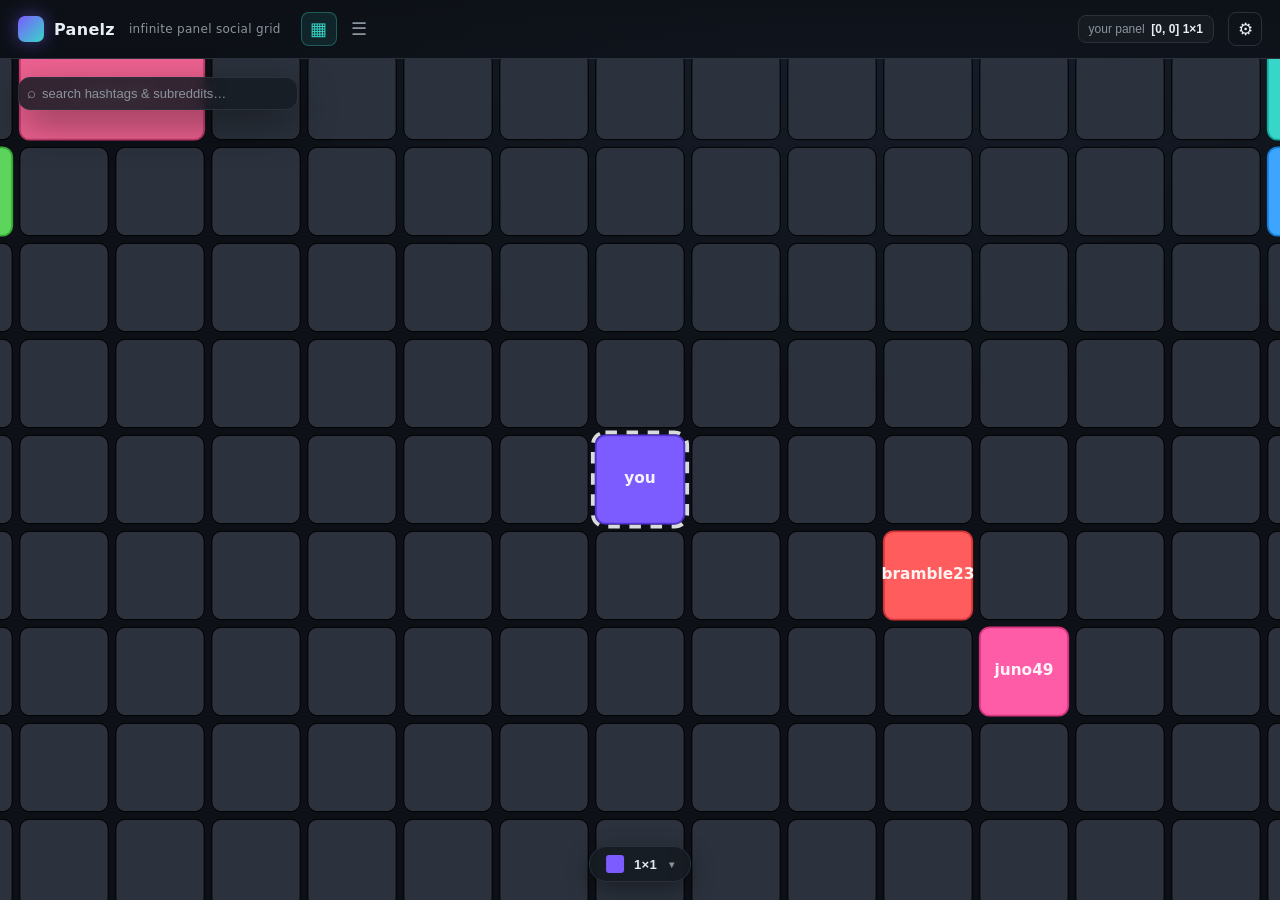
<file: panelz/index.html>
<!doctype html>
<html lang="en">
<head>
<meta charset="utf-8">
<meta name="viewport" content="width=device-width,initial-scale=1">
<title>Panelz</title>
<link rel="stylesheet" href="css/base.css">
<link rel="stylesheet" href="css/focus-search.css">
<link rel="stylesheet" href="css/posts-dock.css">
</head>
<body>
<main id="app">
  <div id="topbar">
    <div class="logo"><div class="mark"></div><span>Panelz</span><small>infinite panel social grid</small></div>
    <div class="tabs" id="viewTabs"><button class="tab active" data-view="map" title="Map view (M)">▦</button><button class="tab" data-view="posts" title="Posts view (P)">☰</button></div>
    <div class="spacer"></div>
    <button class="pos-readout" id="posReadoutBtn" title="Center on your panel">your panel&nbsp; <b id="posReadout">[0, 0]</b></button>
    <button class="btn ghost icon" id="settingsBtn" title="Settings" aria-label="Settings">⚙</button>
  </div>
  <div id="stage">
    <canvas id="grid"></canvas>
    <div id="toast"></div>
    <div id="usercard"></div>
    <div id="postsView" class="hidden">
      <div class="pv-empty" id="postsEmpty" style="display:none"><span class="pv-empty-icon">☰</span><p>No posts to show yet.</p><p class="pv-empty-hint">Search a hashtag above to populate the feed, or browse all panels.</p></div>
      <div class="pv-feed" id="postsFeed"></div>
      <div id="rlFilter" class="pv-filter" style="display:none"></div>
      <div id="rlNav"><button class="rl-navbtn" id="rlUp" title="Previous post (↑)">▲</button><span id="rlCount"></span><button class="rl-navbtn" id="rlDown" title="Next post (↓)">▼</button></div>
    </div>
    <div id="shapeDock">
      <button class="shape-current" id="shapeCurrent" title="Panel type (1, 2, 3)"><span class="shape-glyph single" id="shapeCurrentGlyph"></span><span class="shape-label" id="shapeCurrentLabel">1×1</span><span class="caret">▾</span></button>
      <div class="shape-pop" id="shapePop">
        <button class="shape-opt active" data-shape="single"><span class="shape-glyph single"></span><span class="shape-label">1×1 single</span></button>
        <button class="shape-opt" data-shape="h"><span class="shape-glyph h"></span><span class="shape-label">2×1 horizontal</span></button>
        <button class="shape-opt" data-shape="v"><span class="shape-glyph v"></span><span class="shape-label">1×2 vertical</span></button>
      </div>
    </div>
    <div id="searchBox" class="floating"><span class="sb-icon">⌕</span><input type="text" id="searchInput" placeholder="search hashtags &amp; subreddits…" autocomplete="off" spellcheck="false" /><button id="searchClear" title="Clear search" aria-label="Clear search">×</button></div>
    <div id="searchDropdown" class="floating" role="listbox" aria-label="Tag suggestions"></div>
    <div id="tagMode" class="floating"><span id="tagModeLabel">#—</span><span id="tagModeCount"></span><button class="btn" id="tagModeNext" title="Next closest panel with this tag">Next ▸</button><button class="btn ghost icon" id="tagModeClose" title="Exit tag view (Esc)" style="width:30px;height:30px;font-size:15px">✕</button></div>
    <div id="focusOverlay">
      <button id="focusPrev" class="focus-edge top" title="Previous with this tag (up)">▲</button>
      <button id="focusNext" class="focus-edge bottom" title="Next with this tag (down)">▼</button>
      <button id="focusClose" title="Back to grid (Esc)">✕</button>
      <div id="focusCard">
        <div id="focusPanel"><div id="focusPanelName"></div></div>
        <aside id="focusSidebar">
          <div id="focusHeading"><span id="focusName"></span><span id="focusMeta"></span></div>
          <div id="focusHashtag"><div id="focusTags" class="fc-tags"></div><span id="focusTagCount">1 / 1</span></div>
          <button id="focusTakeMe" class="btn">◎ Take me to this panel</button>
          <div id="focusComments"></div>
          <form id="focusCommentForm"><input type="text" id="focusCommentInput" placeholder="Add a comment…" maxlength="280" autocomplete="off" /><button type="submit">Send</button></form>
        </aside>
      </div>
    </div>
    <div id="controls" class="floating">
      <div class="ctl-title" style="display:flex;align-items:center;justify-content:space-between"><span>Settings</span><button class="btn ghost icon" id="closeSettings" title="Hide settings" style="width:26px;height:26px;font-size:14px">×</button></div>
      <div class="ctl-title" style="margin-top:2px">Your panel</div>
      <div class="row"><label class="fld"><span>Display name</span><input type="text" id="nameInput" value="you" maxlength="18" /></label></div>
      <div class="row"><label class="fld"><span>Panel colour</span><div class="swatches" id="swatches"></div></label></div>
      <div class="row"><label class="fld"><span>Custom</span><input type="color" id="colorInput" class="color-input" value="#7c5cff" /></label></div>
      <div class="ctl-title" style="margin-top:6px">Explore</div>
      <div class="row zoom-bar"><button class="btn icon" id="zoomOut" title="Zoom out">−</button><div class="zoom-val" id="zoomVal">100%</div><button class="btn icon" id="zoomIn" title="Zoom in">+</button></div>
      <div class="row"><button class="btn primary full" id="recenter">◎ Recenter on me</button></div>
      <div id="hints">
        <div class="ctl-title" style="margin-top:6px">Tips</div>
        <div><b>Your panel</b> — click an empty square to move there; click your own panel to recenter on it</div>
        <div style="margin-top:6px"><b>Explore</b></div>
        <div>drag to pan · <kbd>+</kbd>/<kbd>−</kbd> or scroll to zoom</div>
        <div style="margin-top:6px"><kbd>←</kbd><kbd>↑</kbd><kbd>↓</kbd><kbd>→</kbd> move your panel; a free square just past a panel, you hop over it; if panels are touching, you swap into the gap between them and they shift back one</div><div style="margin-top:6px"><kbd>Home</kbd> snaps back to you</div>
        <div style="margin-top:6px"><b>Views</b> — ▦ map, ☰ posts, one at a time (scroll, swipe or ↑ ↓; double-click to like; filter by a hashtag) · <kbd>M</kbd> map · <kbd>P</kbd> posts</div>
        <div style="margin-top:6px"><b>Panel type</b> — dock at the bottom · <kbd>1</kbd> 1×1 · <kbd>2</kbd> 2×1 · <kbd>3</kbd> 1×2</div>
        <div style="margin-top:6px"><kbd>S</kbd> toggles settings · <kbd>Esc</kbd> leaves focus or tag mode</div>
      </div>
    </div>
  </div>
</main>
<!-- Classic scripts, loaded in this order. They share one global scope: no modules, no build step. -->
<script src="js/01-data.js"></script>
<script src="js/02-grid.js"></script>
<script src="js/03-camera-move.js"></script>
<script src="js/04-tags-focus-search.js"></script>
<script src="js/05-views-dock.js"></script>
<script src="js/06-posts-pager.js"></script>
<script src="js/07-start.js"></script>
</body>
</html>
</file>
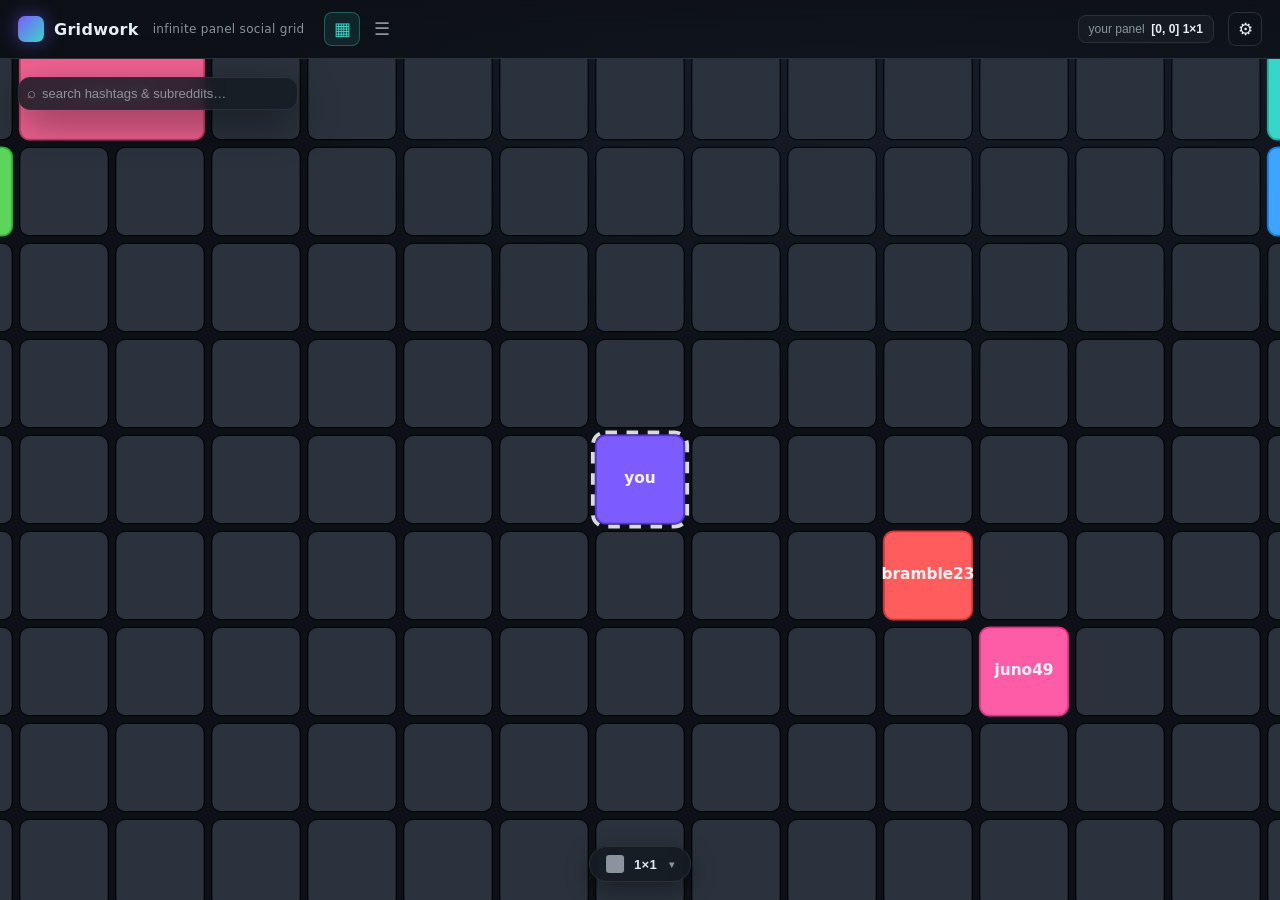
<file: gridwork.html>
<!DOCTYPE html>
<html lang="en">
<head>
<meta charset="UTF-8" />
<meta name="viewport" content="width=device-width, initial-scale=1.0" />
<title>Gridwork — infinite panel social grid</title>
<style>
  :root {
    --bg: #0d1117;
    --panel: #161b22;
    --panel-2: #1c232e;
    --border: #2a313c;
    --text: #e6edf3;
    --muted: #8b949e;
    --accent: #7c5cff;
    --accent-2: #38d6c8;
    --danger: #ff5d5d;
    --radius: 12px;
  }
  * { box-sizing: border-box; }
  html, body { margin: 0; height: 100%; overflow: hidden; }
  body {
    font-family: ui-sans-serif, -apple-system, "SF Pro Text", "Segoe UI", system-ui, sans-serif;
    background: radial-gradient(1200px 800px at 70% -10%, #1a2030 0%, var(--bg) 60%);
    color: var(--text);
    user-select: none;
  }
  #app { position: fixed; inset: 0; display: flex; flex-direction: column; }

  /* ---- top bar ---- */
  #topbar {
    display: flex; align-items: center; gap: 14px;
    padding: 12px 18px;
    background: linear-gradient(180deg, rgba(13,17,23,.92), rgba(13,17,23,.6));
    backdrop-filter: blur(10px);
    border-bottom: 1px solid var(--border);
    z-index: 120;
    position: relative;
  }
  .logo {
    display: flex; align-items: center; gap: 10px; font-weight: 700; letter-spacing: .3px;
  }
  .logo .mark {
    width: 26px; height: 26px; border-radius: 7px;
    background: linear-gradient(135deg, var(--accent), var(--accent-2));
    box-shadow: 0 0 18px rgba(124,92,255,.5);
  }
  .logo span { font-size: 16px; }
  .logo small { color: var(--muted); font-weight: 500; font-size: 12px; margin-left: 4px; }
  .spacer { flex: 1; }
  .pos-readout {
    font-variant-numeric: tabular-nums;
    font-size: 12px; color: var(--muted);
    background: var(--panel); border: 1px solid var(--border);
    padding: 6px 10px; border-radius: 8px;
    cursor: pointer; transition: background .14s, border-color .14s, color .14s;
  }
  .pos-readout:hover { background: var(--panel-2); border-color: var(--accent); color: var(--text); }
  .pos-readout b { color: var(--text); }

  /* ---- top tabs (map / posts) ---- */
  .tabs { display: inline-flex; gap: 4px; margin-left: 6px; }
  .tab {
    width: 36px; height: 34px; padding: 0;
    display: inline-flex; align-items: center; justify-content: center;
    background: transparent; border: 1px solid transparent; color: var(--muted);
    border-radius: 8px; font-size: 18px; line-height: 1; cursor: pointer;
    transition: background .14s, color .14s, border-color .14s;
  }
  .tab:hover { color: var(--text); background: var(--panel-2); }
  .tab.active {
    color: var(--accent-2); background: rgba(56,214,200,.1);
    border-color: rgba(56,214,200,.32);
  }

  /* ---- posts view (collapsed feed) ---- */
  #postsView {
    position: absolute; inset: 0; z-index: 12;
    overflow-y: auto; padding: 20px 16px 60px;
    background: rgba(8,11,16,.55);
    backdrop-filter: blur(2px);
    display: flex; flex-direction: column; align-items: center;
    gap: 16px;
  }
  #postsView.hidden { display: none; }
  #postsView::-webkit-scrollbar { width: 10px; }
  #postsView::-webkit-scrollbar-thumb { background: var(--panel-2); border-radius: 8px; }
  .pv-filter {
    width: min(420px, 92vw);
    display: flex; align-items: center; justify-content: space-between; gap: 10px;
    padding: 9px 14px; font-size: 13px; color: var(--text);
    background: rgba(22,27,34,.9); border: 1px solid var(--border);
    border-radius: 999px;
  }
  .pv-filter b { color: var(--accent-2); }
  .pv-clear {
    width: 24px; height: 24px; border-radius: 50%; padding: 0;
    background: transparent; border: 1px solid var(--border); color: var(--muted);
    font-size: 14px; line-height: 1; cursor: pointer;
  }
  .pv-clear:hover { color: var(--text); border-color: var(--accent); }
  .pv-empty {
    margin: auto; text-align: center; color: var(--muted); max-width: 320px;
  }
  .pv-empty-icon { font-size: 38px; display: block; margin-bottom: 10px; opacity: .6; }
  .pv-empty p { margin: 4px 0; }
  .pv-empty-hint { font-size: 12px; opacity: .8; }
  .pv-feed { display: flex; flex-direction: column; align-items: center; gap: 16px; width: 100%; }

  .pv-card {
    width: min(420px, 92vw);
    background: rgba(22,27,34,.92);
    border: 1px solid var(--border);
    border-radius: 14px;
    overflow: hidden; box-shadow: 0 14px 40px rgba(0,0,0,.45);
    backdrop-filter: blur(8px);
    animation: rise .18s cubic-bezier(.2,.8,.2,1);
  }
  .pv-head {
    display: flex; align-items: center; gap: 10px;
    padding: 10px 14px;
  }
  .pv-av {
    width: 32px; height: 32px; border-radius: 50%;
    border: 2px solid rgba(255,255,255,.15); flex: none;
  }
  .pv-who { font-weight: 700; font-size: 13px; }
  .pv-meta { font-size: 11px; color: var(--muted); margin-top: 1px; }
  .pv-media {
    height: min(56vh, 460px); position: relative;
    display: flex; align-items: center; justify-content: center;
    font-weight: 700; font-size: 22px; color: rgba(255,255,255,.16);
    overflow: hidden;
  }
  .pv-media .pv-media-name { text-shadow: 0 1px 4px rgba(0,0,0,.4); }
  .pv-actions {
    display: flex; align-items: center; gap: 14px;
    padding: 8px 14px; font-size: 18px; color: var(--muted);
  }
  .pv-act { cursor: pointer; transition: color .14s, transform .05s; background: none; border: none; color: inherit; padding: 2px; }
  .pv-act:hover { color: var(--text); }
  .pv-act.on { color: var(--accent-2); }
  .pv-body { padding: 0 14px 14px; font-size: 13px; }
  .pv-tags { display: flex; flex-wrap: wrap; gap: 6px; margin-top: 10px; }
  .pv-tags .pv-tag {
    font-size: 11px; font-weight: 600; color: var(--accent-2);
    background: rgba(56,214,200,.1); border: 1px solid rgba(56,214,200,.25);
    border-radius: 999px; padding: 3px 9px; cursor: pointer;
    transition: background .14s;
  }
  .pv-tags .pv-tag:hover { background: rgba(56,214,200,.2); }
  .pv-tags .pv-tag.followed {
    background: var(--accent-2); color: #0b0e13; border-color: var(--accent-2);
  }

  /* ---- canvas ---- */
  #stage { flex: 1; position: relative; cursor: grab; }
  #stage.panning { cursor: grabbing; }
  #grid { display: block; width: 100%; height: 100%; }

  /* ---- floating panels ---- */
  .floating {
    position: absolute;
    background: rgba(22,27,34,.86);
    border: 1px solid var(--border);
    border-radius: var(--radius);
    box-shadow: 0 14px 40px rgba(0,0,0,.45);
    backdrop-filter: blur(8px);
    z-index: 15;
  }
  #controls {
    right: 18px; bottom: 18px;
    padding: 14px; width: 250px;
  }
  .ctl-title {
    font-size: 11px; text-transform: uppercase; letter-spacing: 1.4px;
    color: var(--muted); margin-bottom: 10px; font-weight: 700;
  }
  .row { display: flex; gap: 8px; margin-bottom: 10px; }
  .row:last-child { margin-bottom: 0; }
  label.fld { flex: 1; display: flex; flex-direction: column; gap: 5px; }
  label.fld > span { font-size: 11px; color: var(--muted); }
  input[type=text] {
    background: var(--panel-2); border: 1px solid var(--border); color: var(--text);
    border-radius: 8px; padding: 8px 10px; font-size: 13px; outline: none;
  }
  input[type=text]:focus { border-color: var(--accent); }

  .swatches { display: flex; gap: 6px; flex-wrap: wrap; }
  .swatch {
    width: 22px; height: 22px; border-radius: 6px; cursor: pointer;
    border: 2px solid transparent; transition: transform .12s;
  }
  .swatch:hover { transform: scale(1.12); }
  .swatch.active { border-color: #fff; box-shadow: 0 0 0 2px rgba(255,255,255,.25); }
  .color-input {
    width: 22px; height: 22px; padding: 0; border: 1px solid var(--border);
    border-radius: 6px; background: none; cursor: pointer;
  }

  .btn {
    background: var(--panel-2); border: 1px solid var(--border); color: var(--text);
    border-radius: 8px; padding: 8px 10px; font-size: 13px; cursor: pointer;
    display: inline-flex; align-items: center; justify-content: center; gap: 6px;
    transition: background .14s, border-color .14s, transform .05s;
  }
  .btn:hover { background: #232b37; }
  .btn:active { transform: translateY(1px); }
  .btn.primary {
    background: linear-gradient(135deg, var(--accent), #6a4cf0);
    border-color: transparent; font-weight: 600;
  }
  .btn.primary:hover { filter: brightness(1.08); }
  .btn.icon { width: 38px; padding: 8px 0; font-size: 16px; }
  .btn.full { width: 100%; }
  .btn.ghost { background: transparent; }
  .btn.active-toggle { border-color: var(--accent); color: var(--accent); }

  /* collapsible panels */
  .floating.hidden { display: none; }
  #settingsBtn {
    width: 34px; height: 34px; padding: 0; border-radius: 8px;
    font-size: 17px; line-height: 1;
  }

  .zoom-bar { display: flex; align-items: center; gap: 6px; }
  .zoom-bar .zoom-val {
    flex: 1; text-align: center; font-variant-numeric: tabular-nums;
    font-size: 12px; color: var(--muted);
  }

  /* ---- panel-type dock (bottom of screen) ---- */
  .shape-glyph {
    background: var(--muted); border-radius: 3px; display: block;
  }
  .shape-glyph.single { width: 18px; height: 18px; }
  .shape-glyph.h { width: 34px; height: 18px; }
  .shape-glyph.v { width: 18px; height: 34px; }
  .shape-label { letter-spacing: .3px; }

  #shapeDock {
    position: absolute; left: 50%; bottom: 18px;
    transform: translateX(-50%);
    z-index: 16; display: flex; flex-direction: column; align-items: center; gap: 8px;
  }
  .shape-current {
    display: inline-flex; align-items: center; gap: 10px;
    background: rgba(22,27,34,.9); border: 1px solid var(--border);
    color: var(--text); border-radius: 999px; padding: 8px 16px;
    cursor: pointer; font-size: 13px; font-weight: 600;
    backdrop-filter: blur(8px); box-shadow: 0 8px 24px rgba(0,0,0,.4);
    transition: border-color .14s, background .14s;
  }
  .shape-current:hover { background: #1c232e; border-color: var(--accent); }
  .shape-current .caret { font-size: 10px; color: var(--muted); margin-left: 2px; }
  .shape-current.active .shape-glyph { background: var(--accent); }

  .shape-pop {
    display: none; flex-direction: column; gap: 6px;
    background: rgba(22,27,34,.95); border: 1px solid var(--border);
    border-radius: 12px; padding: 8px;
    box-shadow: 0 14px 40px rgba(0,0,0,.5); backdrop-filter: blur(8px);
  }
  .shape-pop.open { display: flex; }
  .shape-opt {
    display: flex; align-items: center; gap: 12px;
    background: transparent; border: 1px solid transparent; color: var(--muted);
    border-radius: 8px; padding: 8px 14px; cursor: pointer; font-size: 13px;
    min-width: 180px; transition: background .14s, color .14s, border-color .14s;
  }
  .shape-opt:hover { background: #232b37; color: var(--text); }
  .shape-opt.active { color: var(--text); border-color: var(--accent); }
  .shape-opt.active .shape-glyph { background: var(--accent); }
  .shape-opt .shape-glyph { flex: 0 0 auto; }

  /* ---- focus overlay (fullscreen a panel) ---- */
  #focusOverlay {
    position: absolute; inset: 0; z-index: 100;
    display: none; align-items: center; justify-content: center;
    background: rgba(8,11,16,.82);
    backdrop-filter: blur(14px);
    animation: fadeIn .18s ease-out;
  }
  #focusOverlay.open { display: flex; }
  @keyframes fadeIn { from { opacity: 0; } to { opacity: 1; } }
  #focusClose {
    position: absolute; top: 18px; right: 18px;
    width: 44px; height: 44px; border-radius: 50%;
    background: rgba(255,255,255,.08); border: 1px solid var(--border);
    color: var(--text); font-size: 20px; cursor: pointer;
    display: flex; align-items: center; justify-content: center;
    transition: background .14s, transform .1s;
  }
  #focusClose:hover { background: rgba(255,255,255,.16); }
  #focusClose:active { transform: scale(.94); }
  #focusCard {
    width: min(1100px, 94vw); height: min(720px, 90vh);
    background: var(--panel); border: 1px solid var(--border);
    border-radius: 18px; overflow: hidden;
    box-shadow: 0 30px 80px rgba(0,0,0,.6);
    display: grid; grid-template-columns: 1fr 340px;
    animation: rise .22s cubic-bezier(.2,.8,.2,1);
  }
  @keyframes rise { from { transform: translateY(16px); opacity: 0; } to { transform: none; opacity: 1; } }

  /* left: the panel itself (solid colour, fills the pane) */
  #focusPanel {
    position: relative;
    display: flex; align-items: center; justify-content: center;
    border-radius: 14px 0 0 14px;
    margin: 10px 0 10px 10px;
    box-shadow: inset 0 0 0 2px rgba(255,255,255,.12);
  }
  #focusPanelName {
    color: rgba(255,255,255,.92);
    font-size: clamp(28px, 5vw, 64px); font-weight: 800; letter-spacing: .5px;
    text-shadow: 0 2px 18px rgba(0,0,0,.35);
    text-align: center;
  }
  /* auto-contrast the name against light panel colours */
  #focusPanel.light #focusPanelName { color: rgba(0,0,0,.82); text-shadow: 0 1px 6px rgba(255,255,255,.25); }

  /* right: comment sidebar */
  #focusSidebar {
    display: flex; flex-direction: column;
    padding: 16px; gap: 12px;
    background: var(--panel-2); border-left: 1px solid var(--border);
    min-width: 0;
  }
  #focusHeading { display: flex; flex-direction: column; gap: 2px; }
  #focusName { font-size: 18px; font-weight: 700; }
  #focusMeta { color: var(--muted); font-size: 12px; font-variant-numeric: tabular-nums; }
  #focusComments {
    flex: 1; overflow-y: auto; display: flex; flex-direction: column; gap: 10px;
    padding-right: 4px; font-size: 13px;
  }
  .fc-comment {
    background: var(--panel); border: 1px solid var(--border);
    border-radius: 10px; padding: 8px 10px;
  }
  .fc-comment .fc-who { font-weight: 600; font-size: 12px; margin-bottom: 2px; }
  .fc-comment .fc-text { color: var(--text); line-height: 1.4; word-break: break-word; }
  .fc-empty { color: var(--muted); font-style: italic; text-align: center; padding: 24px 8px; }
  #focusCommentForm {
    display: flex; gap: 8px;
  }
  #focusCommentForm input {
    flex: 1; background: var(--panel); border: 1px solid var(--border);
    border-radius: 8px; padding: 9px 11px; color: var(--text); font-size: 13px; outline: none;
  }
  #focusCommentForm input:focus { border-color: var(--accent); }
  #focusCommentForm button {
    background: var(--accent); color: #fff; border: none;
    border-radius: 8px; padding: 0 14px; font-size: 13px; font-weight: 600; cursor: pointer;
  }
  #focusCommentForm button:hover { filter: brightness(1.08); }

  /* hashtag + count + take-me */
  #focusHashtag {
    display: flex; align-items: center; justify-content: space-between; gap: 8px;
  }
  #focusTags {
    display: flex; flex-wrap: wrap; gap: 6px;
  }
  #focusTagCount {
    font-size: 12px; color: var(--muted); font-variant-numeric: tabular-nums; white-space: nowrap;
  }
  .fc-tag {
    font-weight: 600; font-size: 12px; color: var(--accent-2);
    background: rgba(56,214,200,.12); border: 1px solid rgba(56,214,200,.3);
    border-radius: 999px; padding: 4px 4px 4px 9px; cursor: pointer;
    transition: background .14s, border-color .14s, color .14s;
    display: inline-flex; align-items: center; gap: 6px;
  }
  .fc-tag:hover { background: rgba(56,214,200,.22); }
  .fc-tag .fc-name { white-space: nowrap; }
  .fc-tag .fc-follow {
    font-size: 10px; font-weight: 700; line-height: 1;
    color: var(--muted); background: rgba(255,255,255,.06);
    border: 1px solid var(--border); border-radius: 999px; padding: 3px 7px;
    transition: background .14s, color .14s, border-color .14s;
  }
  .fc-tag .fc-follow:hover { background: var(--accent); color: #fff; border-color: var(--accent); }
  .fc-tag.followed .fc-follow {
    background: var(--accent); color: #fff; border-color: var(--accent);
  }

  /* edge scroll buttons — pinned to top & bottom of the overlay */
  .focus-edge {
    position: absolute; left: 50%; transform: translateX(-50%);
    z-index: 110; width: 54px; height: 38px; border-radius: 12px;
    background: rgba(255,255,255,.08); border: 1px solid var(--border);
    color: var(--text); font-size: 18px; cursor: pointer;
    display: flex; align-items: center; justify-content: center;
    transition: background .14s, transform .1s, filter .14s;
    backdrop-filter: blur(8px);
  }
  .focus-edge.top { top: 16px; }
  .focus-edge.bottom { bottom: 16px; }
  .focus-edge:hover { background: rgba(255,255,255,.18); filter: brightness(1.1); }
  .focus-edge:active { transform: translateX(-50%) scale(.94); }
  .focus-edge.solo { opacity: .5; cursor: default; }
  .focus-edge.solo:hover { background: rgba(255,255,255,.08); filter: none; }
  #focusTakeMe {
    width: 100%; justify-content: center;
    background: linear-gradient(135deg, var(--accent), #6a4cf0); color: #fff;
    border-color: transparent; font-weight: 600;
  }
  #focusTakeMe:hover { filter: brightness(1.08); }

  /* ---- tips (nested inside settings) ---- */
  #hints {
    margin-top: 6px;
    padding-top: 10px;
    border-top: 1px solid var(--border);
    font-size: 12px; color: var(--muted); line-height: 1.6;
  }
  #hints kbd {
    background: var(--panel-2); border: 1px solid var(--border);
    border-bottom-width: 2px; border-radius: 5px;
    padding: 1px 6px; font-size: 11px; color: var(--text);
    font-family: ui-monospace, monospace;
  }
  #hints b { color: var(--text); }

  /* ---- toast ---- */
  #toast {
    position: absolute; left: 50%; top: 74px; transform: translateX(-50%) translateY(-8px);
    background: var(--panel); border: 1px solid var(--border);
    padding: 8px 14px; border-radius: 999px; font-size: 13px;
    opacity: 0; pointer-events: none; transition: opacity .25s, transform .25s;
    z-index: 30; box-shadow: 0 8px 24px rgba(0,0,0,.4);
  }
  #toast.show { opacity: 1; transform: translateX(-50%) translateY(0); }

  /* ---- user card popup ---- */
  #usercard {
    position: absolute; display: none; z-index: 25;
    background: var(--panel); border: 1px solid var(--border);
    border-radius: 10px; padding: 10px 12px; min-width: 160px;
    box-shadow: 0 10px 30px rgba(0,0,0,.5); font-size: 13px;
    pointer-events: none;
  }
  #usercard .uc-name { font-weight: 700; display: flex; align-items: center; gap: 8px; }
  #usercard .uc-dot { width: 12px; height: 12px; border-radius: 4px; }
  #usercard .uc-meta { color: var(--muted); font-size: 11px; margin-top: 4px;
    font-variant-numeric: tabular-nums; }
  #usercard .uc-you { color: var(--accent-2); font-size: 11px; margin-top: 4px; font-weight: 600; }

  /* ---- top-left search ---- */
  #searchBox {
    left: 18px; top: 18px; z-index: 18;
    display: flex; align-items: center; gap: 6px;
    padding: 6px 8px; width: 280px;
  }
  #searchBox .sb-icon { color: var(--muted); font-size: 15px; line-height: 1; }
  #searchInput {
    flex: 1; min-width: 0; background: transparent; border: none; outline: none;
    color: var(--text); font-size: 13px; padding: 2px 0;
  }
  #searchInput::placeholder { color: var(--muted); }
  #searchClear {
    width: 22px; height: 22px; border-radius: 50%; padding: 0;
    background: transparent; border: 1px solid var(--border); color: var(--muted);
    font-size: 14px; line-height: 1; cursor: pointer; display: none; align-items: center; justify-content: center;
  }
  #searchClear:hover { color: var(--text); border-color: var(--accent); }
  #searchBox.has-query #searchClear { display: inline-flex; }

  /* autocomplete dropdown — sits flush below #searchBox */
  #searchDropdown {
    left: 18px; top: 54px; z-index: 19;
    display: none; flex-direction: column; gap: 2px;
    padding: 6px; width: 280px; max-height: 360px; overflow-y: auto;
  }
  #searchDropdown.open { display: flex; }
  #searchDropdown .sd-empty {
    padding: 10px 8px; color: var(--muted); font-size: 12px; text-align: center;
  }
  .sd-row {
    display: flex; align-items: center; justify-content: space-between; gap: 10px;
    padding: 7px 10px; border-radius: 8px; cursor: pointer;
    font-size: 13px; color: var(--text); background: transparent;
    border: 1px solid transparent; transition: background .12s, border-color .12s;
  }
  .sd-row:hover { background: var(--panel-2); }
  .sd-row.kbd { background: var(--panel-2); border-color: var(--accent); }
  .sd-row .sd-tag { font-weight: 600; color: var(--accent-2); white-space: nowrap; overflow: hidden; text-overflow: ellipsis; }
  .sd-row .sd-count {
    font-size: 11px; color: var(--muted); font-variant-numeric: tabular-nums; white-space: nowrap;
    background: var(--panel); border: 1px solid var(--border); border-radius: 999px; padding: 2px 8px;
  }

  /* ---- tag mode (zoomed-out highlight of all tagged panels) ---- */
  #tagMode {
    left: 50%; bottom: 72px; transform: translateX(-50%);
    z-index: 16; display: none; align-items: center; gap: 10px;
    padding: 8px 10px 8px 14px; background: rgba(22,27,34,.92);
    border: 1px solid var(--border); border-radius: 999px;
    box-shadow: 0 10px 30px rgba(0,0,0,.5); backdrop-filter: blur(8px);
    animation: rise .18s cubic-bezier(.2,.8,.2,1);
  }
  #tagMode.open { display: inline-flex; }
  #tagModeLabel { font-size: 14px; font-weight: 800; color: var(--accent-2); }
  #tagModeCount { font-size: 12px; color: var(--muted); font-variant-numeric: tabular-nums; }
  #tagModeNext {
    background: linear-gradient(135deg, var(--accent), #6a4cf0); color: #fff;
    border-color: transparent; font-weight: 600; font-size: 13px;
  }
  #tagModeNext:hover { filter: brightness(1.1); }
  #tagModeNext:disabled { opacity: .45; cursor: default; filter: none; }
  #tagModeClose { border-radius: 999px; }
</style>
</head>
<body>
<div id="app">
  <div id="topbar">
    <div class="logo">
      <div class="mark"></div>
      <span>Gridwork</span>
      <small>infinite panel social grid</small>
    </div>
    <div class="tabs" id="viewTabs">
      <button class="tab active" data-view="map" title="Map view">▦</button>
      <button class="tab" data-view="posts" title="Posts view">☰</button>
    </div>
    <div class="spacer"></div>
    <button class="pos-readout" id="posReadoutBtn" title="Center on your panel">your panel&nbsp; <b id="posReadout">[0, 0]</b></button>
    <button class="btn ghost icon" id="settingsBtn" title="Settings" aria-label="Settings">⚙</button>
  </div>

  <div id="stage">
    <canvas id="grid"></canvas>
    <div id="toast"></div>
    <div id="usercard"></div>

    <div id="postsView" class="hidden">
      <div class="pv-empty" id="postsEmpty">
        <span class="pv-empty-icon">☰</span>
        <p>No posts to show yet.</p>
        <p class="pv-empty-hint">Search a hashtag above to populate the feed, or browse all panels.</p>
      </div>
      <div class="pv-feed" id="postsFeed"></div>
    </div>

    <div id="searchBox" class="floating">
      <span class="sb-icon">⌕</span>
      <input type="text" id="searchInput" placeholder="search hashtags & subreddits…" autocomplete="off" spellcheck="false" />
      <button id="searchClear" title="Clear search" aria-label="Clear search">×</button>
    </div>
    <div id="searchDropdown" class="floating" role="listbox" aria-label="Tag suggestions"></div>

    <div id="tagMode" class="floating">
      <span id="tagModeLabel">#—</span>
      <span id="tagModeCount"></span>
      <button class="btn" id="tagModeNext" title="Next closest panel with this tag">Next ▸</button>
      <button class="btn ghost icon" id="tagModeClose" title="Exit tag view (Esc)" style="width:30px;height:30px;font-size:15px">✕</button>
    </div>

    <div id="focusOverlay">
      <button id="focusPrev" class="focus-edge top" title="Previous with this tag (up)">▲</button>
      <button id="focusNext" class="focus-edge bottom" title="Next with this tag (down)">▼</button>
      <button id="focusClose" title="Back to grid (Esc)">✕</button>
      <div id="focusCard">
        <div id="focusPanel">
          <div id="focusPanelName"></div>
        </div>
        <aside id="focusSidebar">
          <div id="focusHeading">
            <span id="focusName"></span>
            <span id="focusMeta"></span>
          </div>
          <div id="focusHashtag">
            <div id="focusTags" class="fc-tags"></div>
            <span id="focusTagCount">1 / 1</span>
          </div>
          <button id="focusTakeMe" class="btn">◎ Take me to this panel</button>
          <div id="focusComments"></div>
          <form id="focusCommentForm">
            <input type="text" id="focusCommentInput" placeholder="Add a comment…" maxlength="280" autocomplete="off" />
            <button type="submit">Send</button>
          </form>
        </aside>
      </div>
    </div>

    <div id="controls" class="floating">
      <div class="ctl-title" style="display:flex;align-items:center;justify-content:space-between">
        <span>Settings</span>
        <button class="btn ghost icon" id="closeSettings" title="Hide settings" style="width:26px;height:26px;font-size:14px">×</button>
      </div>
      <div class="ctl-title" style="margin-top:2px">Your panel</div>
      <div class="row">
        <label class="fld">
          <span>Display name</span>
          <input type="text" id="nameInput" value="you" maxlength="18" />
        </label>
      </div>
      <div class="row">
        <label class="fld">
          <span>Panel colour</span>
          <div class="swatches" id="swatches"></div>
        </label>
      </div>
      <div class="row">
        <label class="fld">
          <span>Custom</span>
          <input type="color" id="colorInput" class="color-input" value="#7c5cff" />
        </label>
      </div>

      <div class="ctl-title" style="margin-top:6px">Explore</div>
      <div class="row zoom-bar">
        <button class="btn icon" id="zoomOut" title="Zoom out">−</button>
        <div class="zoom-val" id="zoomVal">100%</div>
        <button class="btn icon" id="zoomIn" title="Zoom in">+</button>
      </div>
      <div class="row">
        <button class="btn primary full" id="recenter">◎ Recenter on me</button>
      </div>

      <div id="hints">
        <div class="ctl-title" style="margin-top:6px">Tips</div>
        <div><b>Panels stay put</b> — you can't move your panel in grid view; click your own panel to recenter on it</div>
        <div style="margin-top:6px"><b>Focus</b> — double-click any panel to open it fullscreen · ✕ or <kbd>Esc</kbd> to return</div>
        <div>in fullscreen: ▲/▼ cycle panels of the same colour tag · "Take me to this panel" flies the grid there</div>
        <div style="margin-top:6px"><b>Hashtags</b> — click a tag to zoom out and ring every panel with it · Next ▸ flies to the closest one</div>
        <div style="margin-top:6px"><b>Search</b> — top-left box suggests matching tags as you type; pick one to zoom out and ring every panel with it</div>
        <div style="margin-top:6px"><b>Explore</b></div>
        <div>drag to pan · <kbd>+</kbd>/<kbd>−</kbd> or scroll to zoom · you won't move your panel</div>
        <div style="margin-top:6px"><kbd>Home</kbd> snaps back to you</div>
      </div>
    </div>

    <div id="shapeDock">
      <button class="shape-current" id="shapeCurrent" title="Panel type">
        <span class="shape-glyph single" id="shapeCurrentGlyph"></span>
        <span class="shape-label" id="shapeCurrentLabel">1×1</span>
        <span class="caret">▾</span>
      </button>
      <div class="shape-pop" id="shapePop">
        <button class="shape-opt active" data-shape="single">
          <span class="shape-glyph single"></span><span class="shape-label">1×1 single</span>
        </button>
        <button class="shape-opt" data-shape="h">
          <span class="shape-glyph h"></span><span class="shape-label">2×1 horizontal</span>
        </button>
        <button class="shape-opt" data-shape="v">
          <span class="shape-glyph v"></span><span class="shape-label">1×2 vertical</span>
        </button>
      </div>
    </div>
  </div>
</div>

<script>
(() => {
  'use strict';

  const canvas = document.getElementById('grid');
  const stage = document.getElementById('stage');
  const ctx = canvas.getContext('2d');
  const toastEl = document.getElementById('toast');
  const cardEl = document.getElementById('usercard');
  const posReadout = document.getElementById('posReadout');
  const posReadoutBtn = document.getElementById('posReadoutBtn');
  const zoomVal = document.getElementById('zoomVal');

  // ---------- state ----------
  const BASE_CELL = 96;            // px per cell at zoom 1
  // Far zoom-out floor: low enough to pull back until the whole ~4000-panel
  // field collapses to a cluster of dots (the field is ~±160 cells, which
  // fits the viewport around zoom 0.03), while staying clear of zero so the
  // worldToScreen/screenToWorld divides (cellPx() = BASE_CELL * zoom) never
  // blow up to Infinity/NaN.
  const MIN_ZOOM = 0.02;
  const MAX_ZOOM = 3.0;
  // Per-cell empty-tile rendering is O(spanC × spanR) with a roundRect fill
  // + stroke per cell; it gets expensive once the visible cell count grows
  // (e.g. ~200k cells at cp≈2 → jank). So the detailed per-cell grid only
  // runs when cells are large enough (cp ≥ 8) that the count stays small;
  // below that draw() falls back to a cheap coarse lattice of lines. This
  // cap is just a safety bound for absurdly large viewports.
  const MAX_EMPTY_SPAN = 4096;
  const SWATCH_COLORS = ['#7c5cff','#38d6c8','#ff5d5d','#ffb020','#3da5ff','#ff5ca8','#5dd55d','#f5f0e1'];

  // Pool of real hashtags assigned at random to panels (1–5 per panel):
  // popular social-media hashtags (Instagram/TikTok/X) plus Reddit community
  // names, all in plain hashtag form (no r/ prefix). Curated offline since
  // the social platforms' APIs require auth and Reddit's public JSON is
  // CORS-blocked from a local file.
  const HASHTAG_POOL = [
    // social media hashtags — popular / trending
    'love','instagood','photooftheday','fashion','beautiful','happy','cute','tbt','picoftheday','follow','me','selfie',
    'summer','art','instadaily','friends','repost','nature','girl','fun','style','instalike','like4like','smile',
    'family','travel','fitness','food','motivation','life','beauty','gym','workout','photography','sunset','beach',
    'viral','fyp','foryou','explore','trending','meme','funny','dogsofinstagram','catsofinstagram','travelgram','foodie',
    'ootd','skincare','makeupartist','coffee','wanderlust','naturephotography','streetphotography','doodleart','digitalart',
    'mua','yoga','mindfulness','plants','plantbased','sustainability','slow living','cottagecore','aesthetic','golden hour',
    'latergrams','nofilter','behindthescenes','bts','diy','handmade','smallbusiness','supportsmall','shoplocal','crafternoon',
    // subreddit names, used here as hashtags (Reddit communities)
    'AskReddit','aww','pics','todayilearned','Science','worldnews','gaming','movies','music',
    'books','space','DIY','EarthPorn','Art','gadgets','television','sports','Documentaries',
    'explainlikeimfive','AskScience','LifeProTips','Showerthoughts','InternetIsBeautiful','HistoryPorn','oddlysatisfying',
    'creepy','blackmagicfuckery','educationalgifs','educationalvideos','physics','chemistry','biology',
    'psychology','philosophy','spaceporn','waterporn','skyporn','winterporn','autumn','spring',
    'photocritique','analog','mildlyinteresting','nextfuckinglevel','damnthatsinteresting',
    'oddlyterrifying','wholesomememes','mademesmile','humansbeingbros','toastcr','oldpeoplefacebook','nostalgia',
    'retrogaming','patientgamers','games','nintendo','playstation','xbox','pcgaming','buildapc','programming',
    'javascript','webdev','learnprogramming','dataisbeautiful','personalfinance','investing','stocks','cryptocurrency',
    'bodyweightfitness','running','cycling','hiking','climbing','tea','cocktails','baking',
    'cooking','recipes','grilledcheese','pizza','ramen','foodporn','mealprepsunday','eatcheapandhealthy',
    'minimalism','frugal','simpleliving','ZeroWaste','gardening','IndoorGarden','houseplants','whatsthisplant',
    'cats','catsstandingup','catloaf','dogs','dogswithjobs','rarepuppers','foxes','awwducational','babyelephantgifs',
    'babyrhinogifs','babybigcatgifs','tippytaps','likeus','stopsmoking','getdisciplined','DecidingToBeBetter',
    'NonZeroDay','meditation','journaling','WritingPrompts','writing','booksuggestions','bookclub',
    'literature','poetry','comics','webcomics','comicbooks','manga','anime','animemes','starwars','marvelstudios',
    'marvel','DC_Cinematic','doctorwho','startrek','scifi','fantasy','horror','nosleep','creepyencounters',
    'letsplay','twitch','streaming','esports','leagueoflegends','overwatch','Minecraft','lowes','homeimprovement',
    'homeowners','realestate','InteriorDesign','malelivingspace','femalelivingspace','roomporn','cozyplaces',
    'infrastructure','architecture','urbanism','cityporn','villageporn','abandoned','urbanexploration',
    'solotravel','shoestring','onebag','travelhacks','digitalnomad','remote','productivity','getstudying',
    'languages','languagelearning','duolingo','translator','translatorwanted','travelphotography','travelpartner',
    'spaceflight','astronomy','astrophotography','telescopes','cosmology','exoplanet','nasa','spacex','ula'
  ];

  // panel shape: { w, h } in cells. 'single' = 1x1, 'h' = 2x1, 'v' = 1x2
  const SHAPES = {
    single: { w: 1, h: 1 },
    h:      { w: 2, h: 1 },
    v:      { w: 1, h: 2 },
  };
  function shapeOf(panel) { return SHAPES[panel.shape] || SHAPES.single; }
  function labelShape(s) { return s === 'h' ? '2×1 panel' : s === 'v' ? '1×2 panel' : 'panel'; }

  // all panels (user + others) live in one list; each is unique with an id.
  // a panel occupies cells [col, col+w) x [row, row+h).
  const state = {
    user: { id: 'user', col: 0, row: 0, shape: 'single', name: 'you', color: '#7c5cff', tags: ['cozy','aww','golden hour'] },
    camera: { col: 0, row: 0, zoom: 1 },   // camera center in cell-space
    others: [],                           // array of panels {id,col,row,shape,name,color,tags}
    hover: null,                          // {col,row}
    followUser: true,                     // when true, camera tracks user
    pendingShape: 'single',               // shape to place when moving
    highlight: null,                      // {panel, start, dur} fly-to highlight ring
    followedTags: new Set(),              // hashtags the user follows
    activeTag: null,                      // tag currently in "tag mode" (zoomed-out highlight view)
    tagVisited: 0,                        // index into the active tag's distance-ordered panel list
    view: 'map',                          // 'map' (grid) or 'posts' (collapsed feed)
    postsTag: null,                       // tag feeding the posts view (null = all panels)
    dpr: Math.max(1, window.devicePixelRatio || 1),
    w: 0, h: 0,
  };

  // ---------- seeded fake neighbours ----------
  // Build a large, varied population: a couple of dense city clusters, a few
  // medium hamlets, a sparse outer ring, and scattered outliers — with mixed
  // shapes/sizes. Deterministic via a seeded RNG so the layout is stable.
  const PALETTE = ['#7c5cff','#38d6c8','#ff5d5d','#ffb020','#3da5ff','#ff5ca8','#5dd55d','#f5f0e1','#9b8cff','#ff8a3d','#46d6a0','#f06292'];
  const SHAPES_BY_WEIGHT = ['single','single','single','single','h','v']; // favour 1x1
  const NAME_SYL = ['mint','sol','nova','echo','rune','ash','vex','lumen','orrin','kade','wren','pax','sage','drift','cinder','halo','juno','nyx','dax','fenn','lio','rae','cob','wisp','tarn','glen','moss','fen','quill','rune','bramble','sable','ivory','ember','frost','silk','vesper','tully','mira','oke','arlo','ren','pip','calix','noor','obe','ti','umn','zax','bri','cove',' dell','holt','ash','bell','lin'];

  // mulberry32 PRNG
  function rng(seed) {
    let a = seed >>> 0;
    return function() {
      a |= 0; a = a + 0x6D2B79F5 | 0;
      let t = Math.imul(a ^ a >>> 15, 1 | a);
      t = t + Math.imul(t ^ t >>> 7, 61 | t) ^ t;
      return ((t ^ t >>> 14) >>> 0) / 4294967296;
    };
  }
  function buildOthers() {
    const rand = rng(20260811);
    const ri = (n) => Math.floor(rand() * n);
    const pick = (arr) => arr[ri(arr.length)];
    const occ = new Set();           // "col,row" of all cells covered
    const usedNames = new Set();
    let nameSeq = 0;
    function freshName() {
      let n;
      do { n = pick(NAME_SYL) + (rand() < 0.25 ? ri(99) : ''); }
      while (usedNames.has(n));
      usedNames.add(n); return n;
    }
    // Assign 1–3 distinct random hashtags from the pool to a panel.
    function randomTags() {
      const n = 1 + (rand() < 0.4 ? 0 : rand() < 0.5 ? 1 : rand() < 0.6 ? 2 : rand() < 0.7 ? 3 : 4);
      const out = new Set();
      while (out.size < n) out.add(pick(HASHTAG_POOL));
      return [...out];
    }
    function cellFree(c, r) {
      // keep a clear radius-2 zone around the user's start (origin)
      if (c*c + r*r <= 4) return false;
      return !occ.has(key(c, r));
    }
    // Hard ceiling on "other" panels; once reached we stop adding new ones.
    // Caps the ~10× scaled generation right at the target of 4000.
    const TARGET = 4000, CEILING = 4000;
    const atCeiling = () => state.others.length >= CEILING;
    function tryPlace(col, row, shape) {
      if (atCeiling()) return false;
      const cells = cellsOf(col, row, shape);
      if (!cells.every(([c, r]) => cellFree(c, r))) return false;
      cells.forEach(([c, r]) => occ.add(key(c, r)));
      state.others.push({
        id: 'p' + (++nameSeq),
        col, row, shape,
        name: freshName(),
        color: pick(PALETTE),
        tags: randomTags(),
      });
      return true;
    }

    // cluster helper: fill a roughly-circular region of radius r with density d
    function cluster(cx, cy, r, density) {
      if (atCeiling()) return;
      for (let dc = -r; dc <= r; dc++) {
        for (let dr = -r; dr <= r; dr++) {
          if (dc*dc + dr*dr > r*r) continue;
          if (rand() < density) { if (tryPlace(cx + dc, cy + dr, pick(SHAPES_BY_WEIGHT)) && atCeiling()) return; }
        }
      }
    }

    // Dense downtown (right of origin)
    cluster(18, 12, 8, 0.82);
    cluster(26, 6, 6, 0.68);
    // Medium hamlets
    cluster(-22, -16, 6, 0.55);
    cluster(12, -26, 8, 0.5);
    cluster(-28, 10, 6, 0.6);
    // Looser neighbourhoods
    cluster(36, -20, 9, 0.3);
    cluster(-12, 30, 9, 0.32);
    // A scattered far field
    cluster(-42, -36, 11, 0.18);
    cluster(46, 36, 11, 0.2);
    // Outer sprawl (broad low-density shells around the far-field clusters)
    cluster(-42, -36, 18, 0.07);
    cluster(46, 36, 18, 0.07);
    // Extra well-separated clusters across a wider field for volume &
    // variety, each moderate-density so most attempts land rather than collide.
    cluster(60, -48, 10, 0.28);
    cluster(-58, -52, 10, 0.26);
    cluster(70, 50, 12, 0.22);
    cluster(-66, 44, 12, 0.24);
    cluster(8, 60, 11, 0.3);
    cluster(-4, -64, 11, 0.28);
    cluster(88, -8, 13, 0.18);
    cluster(-86, 6, 13, 0.2);
    cluster(40, 78, 14, 0.16);
    cluster(-44, -78, 14, 0.16);

    // Sparse ring around origin (keeps the start area walkable but populated)
    const ringN = Math.max(60, Math.floor(TARGET * 0.04)); // ~160, capped by ceiling
    for (let i = 0; i < ringN; i++) {
      if (atCeiling()) break;
      const ang = rand() * Math.PI * 2;
      const dist = 8 + ri(6);
      const c = Math.round(Math.cos(ang) * dist);
      const r = Math.round(Math.sin(ang) * dist);
      tryPlace(c, r, pick(SHAPES_BY_WEIGHT));
    }

    // Scattered outliers across a wide area — the bulk of the volume. Random
    // placement in a large field rarely collides, so most attempts succeed
    // early on and the ceiling caps the total near the target.
    const scatterN = Math.max(80, Math.floor(TARGET * 1.15)); // ~4600 attempts
    for (let i = 0; i < scatterN; i++) {
      if (atCeiling()) break;
      const c = ri(321) - 160, r = ri(321) - 160; // wider ±160 spread
      tryPlace(c, r, pick(SHAPES_BY_WEIGHT));
    }
  }
  state.others = [];
  buildOthers();

  function key(col, row) { return col + ',' + row; }

  // ---------- occupancy ----------
  // maps "col,row" -> panel covering that cell (user excluded while moving)
  let occMap = new Map();
  // Cached set of occupied cells EXCLUDING the user's current footprint —
  // i.e. the occupancy an incoming user panel must avoid. Derived from
  // occMap by deleting the user's ≤4 cells, so it stays O(cells) cheap and
  // in sync with occMap. Declared (var-style via let + null init) before
  // rebuildOccupancy so the invalidate call in rebuild has a live binding.
  let userFreeOcc = null;
  function invalidateUserFree() { userFreeOcc = null; }
  function occupiedExcludingUser() {
    if (userFreeOcc) return userFreeOcc;
    const s = new Set(occMap.keys());
    for (const [c, r] of cellsOf(state.user.col, state.user.row, state.user.shape)) s.delete(key(c, r));
    userFreeOcc = s;
    return s;
  }
  function rebuildOccupancy(excludePanel) {
    occMap = new Map();
    const all = [state.user, ...state.others];
    for (const p of all) {
      if (excludePanel && p === excludePanel) continue;
      const sh = shapeOf(p);
      for (let dc = 0; dc < sh.w; dc++) {
        for (let dr = 0; dr < sh.h; dr++) {
          occMap.set(key(p.col + dc, p.row + dr), p);
        }
      }
    }
    invalidateUserFree();
  }
  rebuildOccupancy();
  function panelAt(col, row) { return occMap.get(key(col, row)) || null; }
  // does a panel of given shape placed at (col,row) collide with any other?
  function shapeFits(col, row, shape, excludePanel) {
    if (excludePanel) rebuildOccupancy(excludePanel);
    const sh = SHAPES[shape] || SHAPES.single;
    for (let dc = 0; dc < sh.w; dc++) {
      for (let dr = 0; dr < sh.h; dr++) {
        if (occMap.has(key(col + dc, row + dr))) return false;
      }
    }
    return true;
  }

  // ---------- sizing ----------
  function resize() {
    const r = stage.getBoundingClientRect();
    state.w = r.width; state.h = r.height;
    state.dpr = Math.max(1, window.devicePixelRatio || 1);
    canvas.width = Math.floor(r.width * state.dpr);
    canvas.height = Math.floor(r.height * state.dpr);
    canvas.style.width = r.width + 'px';
    canvas.style.height = r.height + 'px';
    draw();
  }
  window.addEventListener('resize', resize);

  // ---------- transforms ----------
  function cellPx() { return BASE_CELL * state.camera.zoom; }
  function worldToScreen(col, row) {
    const cp = cellPx();
    return {
      x: (col - state.camera.col) * cp + state.w / 2,
      y: (row - state.camera.row) * cp + state.h / 2,
    };
  }
  function screenToWorld(sx, sy) {
    const cp = cellPx();
    return {
      col: (sx - state.w / 2) / cp + state.camera.col,
      row: (sy - state.h / 2) / cp + state.camera.row,
    };
  }
  function cellAtScreen(sx, sy) {
    const w = screenToWorld(sx, sy);
    return { col: Math.round(w.col), row: Math.round(w.row) };
  }

  function clampZoom(z) { return Math.min(MAX_ZOOM, Math.max(MIN_ZOOM, z)); }

  function setZoom(newZoom, anchorScreenX, anchorScreenY) {
    newZoom = clampZoom(newZoom);
    const ax = (anchorScreenX == null ? state.w/2 : anchorScreenX);
    const ay = (anchorScreenY == null ? state.h/2 : anchorScreenY);
    // keep the world point under the anchor fixed
    const before = screenToWorld(ax, ay);
    state.camera.zoom = newZoom;
    const after = screenToWorld(ax, ay);
    state.camera.col += before.col - after.col;
    state.camera.row += before.row - after.row;
    state.followUser = false;
    updateZoomLabel();
    draw();
  }
  function updateZoomLabel() {
    const z = state.camera.zoom;
    const pct = z * 100;
    // At tiny zoom the percentage rounds to 0%, so switch to a more
    // readable form: percentages ≥1%, then decimals, then an "x"
    // multiplier for sub-1% scales (e.g. 0.1×, 0.01×).
    if (pct >= 1) zoomVal.textContent = Math.round(pct) + '%';
    else if (pct >= 0.01) zoomVal.textContent = pct.toFixed(2) + '%';
    else zoomVal.textContent = z.toExponential(1) + '×';
  }

  // ---------- rendering ----------
  function roundRect(x, y, w, h, r) {
    ctx.beginPath();
    ctx.moveTo(x + r, y);
    ctx.arcTo(x + w, y, x + w, y + h, r);
    ctx.arcTo(x + w, y + h, x, y + h, r);
    ctx.arcTo(x, y + h, x, y, r);
    ctx.arcTo(x, y, x + w, y, r);
    ctx.closePath();
  }

  function hexToRgb(h) {
    h = h.replace('#','');
    if (h.length === 3) h = h.split('').map(c=>c+c).join('');
    const n = parseInt(h, 16);
    return { r:(n>>16)&255, g:(n>>8)&255, b:n&255 };
  }
  function shade(hex, amt) {
    const c = hexToRgb(hex);
    const f = (v) => Math.max(0, Math.min(255, Math.round(v + amt)));
    return `rgb(${f(c.r)}, ${f(c.g)}, ${f(c.b)})`;
  }

  function draw() {
    const { w, h, dpr } = state;
    ctx.setTransform(dpr, 0, 0, dpr, 0, 0);
    ctx.clearRect(0, 0, w, h);

    const cp = cellPx();
    // visible cell range (with padding)
    const tl = screenToWorld(-cp, -cp);
    const br = screenToWorld(w + cp, h + cp);
    let c0 = Math.floor(tl.col), c1 = Math.ceil(br.col);
    let r0 = Math.floor(tl.row), r1 = Math.ceil(br.row);

    const zoom = state.camera.zoom;
    const drawNames = cp >= 56;

    // 1. draw the empty-cell grid background.
    // The detailed per-tile loop (a roundRect fill+stroke per cell) is
    // O(spanC × spanR) and gets expensive once the visible cell count grows,
    // so it only runs when cells are large (cp ≥ 8) — at that size the span
    // stays small. Below that, fall back to a cheap lattice of grey grid
    // lines (one line per row/col, not one rect per cell) so the grid
    // background stays visible — never a black void — without iterating
    // hundreds of thousands of cells per frame.
    const spanC = c1 - c0, spanR = r1 - r0;
    const detailEmpty = cp >= 8 && spanC <= MAX_EMPTY_SPAN && spanR <= MAX_EMPTY_SPAN;
    if (detailEmpty) {
    for (let col = c0; col <= c1; col++) {
      for (let row = r0; row <= r1; row++) {
        if (occMap.has(key(col, row))) continue;
        const s = worldToScreen(col, row);
        const x = s.x - cp/2;
        const y = s.y - cp/2;
        const pad = Math.max(1, cp * 0.04);
        const size = cp - pad*2;
        const radius = Math.max(0, Math.min(10, cp * 0.1));
        const isHover = state.hover && state.hover.col === col && state.hover.row === row;
        ctx.fillStyle = isHover ? '#3a4250' : '#2b323d';
        roundRect(x + pad, y + pad, size, size, radius);
        ctx.fill();
        ctx.lineWidth = 1;
        ctx.strokeStyle = '#000';
        roundRect(x + pad, y + pad, size, size, radius);
        ctx.stroke();
      }
    }
    } else {
      // Coarse grid lines: cheap to draw regardless of how many cells are
      // visible, so the background never blacks out at low zoom.
      ctx.lineWidth = 1;
      ctx.strokeStyle = '#2b323d';
      ctx.beginPath();
      for (let col = c0; col <= c1 + 1; col++) {
        const x = (col - state.camera.col) * cp + w / 2;
        ctx.moveTo(x, 0);
        ctx.lineTo(x, h);
      }
      for (let row = r0; row <= r1 + 1; row++) {
        const y = (row - state.camera.row) * cp + h / 2;
        ctx.moveTo(0, y);
        ctx.lineTo(w, y);
      }
      ctx.stroke();
    }

    // 2. draw a placement preview at the hovered cell using pendingShape
    if (state.hover && !(state.hover.col === state.user.col && state.hover.row === state.user.row)) {
      const hcol = state.hover.col, hrow = state.hover.row;
      const sh = SHAPES[state.pendingShape] || SHAPES.single;
      const fits = shapeFits(hcol, hrow, state.pendingShape, state.user);
      const s = worldToScreen(hcol, hrow);
      const pad = Math.max(1, cp * 0.04);
      const x = s.x - cp/2 + pad;
      const y = s.y - cp/2 + pad;
      const pw = sh.w * cp - pad*2;
      const ph = sh.h * cp - pad*2;
      const radius = Math.max(0, Math.min(10, cp * 0.1));
      ctx.save();
      ctx.globalAlpha = 0.35;
      ctx.fillStyle = fits ? state.user.color : '#ff5d5d';
      roundRect(x, y, pw, ph, radius);
      ctx.fill();
      ctx.lineWidth = Math.max(2, cp * 0.03);
      ctx.setLineDash([cp*0.1, cp*0.08]);
      ctx.strokeStyle = fits ? 'rgba(255,255,255,.8)' : '#ff5d5d';
      roundRect(x, y, pw, ph, radius);
      ctx.stroke();
      ctx.restore();
    }

    // 3. draw all panels (others then user) as merged rounded rects.
    // At very low zoom the padded rect can collapse below a pixel, so render
    // a guaranteed-visible solid dot instead of a (possibly negative-size)
    // rect — keeps every panel a visible mark across the whole zoom range.
    const tinyPanel = cp < 2.5;
    const panels = [...state.others, state.user];
    // During tag/search mode, dim panels that don't hold the active tag so
    // matches stand out. Built once per frame; panelsWithTag is cached.
    const dimSet = state.activeTag ? new Set(panelsWithTag(state.activeTag)) : null;
    for (const p of panels) {
      const sh = shapeOf(p);
      // skip if entirely off-screen
      if (p.col + sh.w < c0 - 1 || p.col > c1 + 1 || p.row + sh.h < r0 - 1 || p.row > r1 + 1) continue;
      const dim = dimSet && !dimSet.has(p) && p !== state.user;
      const s = worldToScreen(p.col, p.row);
      if (tinyPanel) {
        const d = Math.max(2, Math.min(sh.w, sh.h) * cp);
        ctx.save();
        if (dim) ctx.globalAlpha = 0.14;
        ctx.fillStyle = p.color;
        ctx.beginPath();
        ctx.arc(s.x + (sh.w - 1) * cp / 2, s.y + (sh.h - 1) * cp / 2, d / 2, 0, Math.PI * 2);
        ctx.fill();
        ctx.restore();
        continue;
      }
      const pad = Math.max(1, cp * 0.04);
      const x = s.x - cp/2 + pad;
      const y = s.y - cp/2 + pad;
      const pw = sh.w * cp - pad*2;
      const ph = sh.h * cp - pad*2;
      const radius = Math.max(0, Math.min(10, cp * 0.1));

      ctx.save();
      if (dim) ctx.globalAlpha = 0.14;
      ctx.fillStyle = p.color;
      roundRect(x, y, pw, ph, radius);
      ctx.fill();
      ctx.lineWidth = Math.max(1, cp * 0.02);
      ctx.strokeStyle = shade(p.color, -40);
      roundRect(x, y, pw, ph, radius);
      ctx.stroke();
      ctx.restore();

      if (p === state.user) {
        ctx.save();
        ctx.lineWidth = Math.max(2, cp * 0.04);
        ctx.strokeStyle = 'rgba(255,255,255,.85)';
        ctx.setLineDash([cp*0.12, cp*0.1]);
        roundRect(x - 3, y - 3, pw + 6, ph + 6, radius + 3);
        ctx.stroke();
        ctx.restore();
      }

      if (drawNames && p.name) {
        const fontSize = Math.max(10, Math.min(18, cp * 0.16));
        ctx.font = `600 ${fontSize}px ui-sans-serif, system-ui, sans-serif`;
        ctx.textAlign = 'center';
        ctx.textBaseline = 'middle';
        const rgb = hexToRgb(p.color);
        const lum = (0.299*rgb.r + 0.587*rgb.g + 0.114*rgb.b);
        ctx.save();
        if (dim) ctx.globalAlpha = 0.18;
        ctx.fillStyle = lum > 150 ? 'rgba(0,0,0,.78)' : 'rgba(255,255,255,.92)';
        ctx.fillText(p.name, s.x - cp/2 + pw/2 + pad, s.y - cp/2 + ph/2 + pad);
        ctx.restore();
      }
    }

    // 3b. tag-mode: steady ring around every panel holding the active tag,
    //     plus a brighter pulse on the currently-visited one.
    if (state.activeTag) {
      const pulse = 0.5 + 0.5 * Math.sin(performance.now() / 220);
      const tagged = panelsWithTag(state.activeTag);
      for (const p of tagged) {
        const sh = shapeOf(p);
        if (p.col + sh.w < c0 - 1 || p.col > c1 + 1 || p.row + sh.h < r0 - 1 || p.row > r1 + 1) continue;
        const s = worldToScreen(p.col, p.row);
        const pad = Math.max(1, cp * 0.04);
        const x = s.x - cp/2 + pad;
        const y = s.y - cp/2 + pad;
        const pw = sh.w * cp - pad*2;
        const ph = sh.h * cp - pad*2;
        const radius = Math.max(0, Math.min(10, cp * 0.1));
        const isCur = (tagged[state.tagVisited] === p);
        ctx.save();
        ctx.lineWidth = (isCur ? Math.max(4, cp * 0.10) : Math.max(2, cp * 0.05)) * (isCur ? (0.8 + 0.5 * pulse) : 1);
        ctx.strokeStyle = isCur ? '#ffffff' : 'rgba(56,214,200,0.85)';
        if (isCur) { ctx.shadowColor = 'rgba(255,255,255,0.9)'; ctx.shadowBlur = 22; }
        roundRect(x - 5, y - 5, pw + 10, ph + 10, radius + 5);
        ctx.stroke();
        ctx.restore();
      }
    }

    // 4. fly-to highlight: pulsing ring around the targeted panel
    if (state.highlight && state.highlight.panel) {
      const p = state.highlight.panel;
      const shh = shapeOf(p);
      const elapsed = (performance.now() - state.highlight.start) / state.highlight.dur;
      if (elapsed < 1 && p.col + shh.w >= c0 - 1 && p.col <= c1 + 1 && p.row + shh.h >= r0 - 1 && p.row <= r1 + 1) {
        const fade = 1 - elapsed;
        const pulse = 0.5 + 0.5 * Math.sin(performance.now() / 160);
        const s = worldToScreen(p.col, p.row);
        const pad = Math.max(1, cp * 0.04);
        const x = s.x - cp/2 + pad;
        const y = s.y - cp/2 + pad;
        const pw = shh.w * cp - pad*2;
        const ph = shh.h * cp - pad*2;
        const radius = Math.max(0, Math.min(10, cp * 0.1));
        ctx.save();
        ctx.lineWidth = Math.max(3, cp * 0.07) * (0.7 + 0.6 * pulse);
        ctx.strokeStyle = `rgba(255,255,255,${(0.55 * fade).toFixed(3)})`;
        ctx.shadowColor = 'rgba(255,255,255,0.9)';
        ctx.shadowBlur = 24 * fade;
        roundRect(x - 6, y - 6, pw + 12, ph + 12, radius + 6);
        ctx.stroke();
        ctx.restore();
      }
    }
  }

  // ---------- camera follow ----------
  let followAnim = null;
  function recenterOnUser(animate = true) {
    const sh = shapeOf(state.user);
    const target = { col: state.user.col + (sh.w - 1) / 2, row: state.user.row + (sh.h - 1) / 2 };
    if (!animate) {
      state.camera.col = target.col;
      state.camera.row = target.row;
      state.followUser = true;
      draw();
      return;
    }
    followAnim = {
      from: { col: state.camera.col, row: state.camera.row },
      to: target,
      start: performance.now(),
      dur: 420,
      relock: true,
    };
    requestAnimationFrame(tickFollow);
  }
  function tickFollow(now) {
    if (!followAnim) return;
    const t = Math.min(1, (now - followAnim.start) / followAnim.dur);
    const e = t < 0.5 ? 2*t*t : 1 - Math.pow(-2*t+2,2)/2; // easeInOut
    state.camera.col = followAnim.from.col + (followAnim.to.col - followAnim.from.col) * e;
    state.camera.row = followAnim.from.row + (followAnim.to.row - followAnim.from.row) * e;
    if (followAnim.fromZoom != null) {
      state.camera.zoom = followAnim.fromZoom + (followAnim.toZoom - followAnim.fromZoom) * e;
      updateZoomLabel();
    }
    draw();
    if (t < 1) {
      requestAnimationFrame(tickFollow);
    } else {
      if (followAnim.relock) state.followUser = true;
      followAnim = null;
    }
  }

  // Fly the camera to a given panel's center, optionally zooming out so it's
  // comfortably visible. Non-locking (camera stays free after arriving).
  function flyToPanel(panel) {
    if (!panel) return;
    const sh = shapeOf(panel);
    const toCol = panel.col + (sh.w - 1) / 2;
    const toRow = panel.row + (sh.h - 1) / 2;
    // Pull in close: size the panel to ~68% of the smaller viewport axis.
    const panelCells = Math.max(sh.w, sh.h);
    const targetZoom = clampZoom(Math.min(
      (Math.min(state.w, state.h) * 0.68) / (panelCells * BASE_CELL),
      MAX_ZOOM
    ));
    followAnim = {
      from: { col: state.camera.col, row: state.camera.row },
      to: { col: toCol, row: toRow },
      fromZoom: state.camera.zoom,
      toZoom: targetZoom,
      start: performance.now(),
      dur: 720,
      relock: false,
    };
    state.followUser = false;
    state.highlight = { panel, start: performance.now(), dur: 2400 };
    requestAnimationFrame(tickFollow);
    requestAnimationFrame(tickHighlight);
    toast(`flying to ${panel.name || 'panel'} at [${panel.col}, ${panel.row}]`);
  }

  // Pulsing highlight ring over the fly-to target; fades out over `dur`.
  function tickHighlight(now) {
    if (!state.highlight) return;
    const t = (now - state.highlight.start) / state.highlight.dur;
    if (t >= 1) { state.highlight = null; draw(); return; }
    draw();
    requestAnimationFrame(tickHighlight);
  }

  // Persistent redraw while tag mode is active, so the highlight rings pulse
  // even when no camera animation is running.
  function tickTagMode() {
    if (!state.activeTag) return;
    draw();
    requestAnimationFrame(tickTagMode);
  }

  // Fullscreen a panel (solid colour) in an overlay, with a comment sidebar.
  const focusOverlay = document.getElementById('focusOverlay');
  const focusPanelEl = document.getElementById('focusPanel');
  const focusPanelName = document.getElementById('focusPanelName');
  const focusName = document.getElementById('focusName');
  const focusMeta = document.getElementById('focusMeta');
  const focusTagCount = document.getElementById('focusTagCount');
  const focusTagsEl = document.getElementById('focusTags');
  const focusComments = document.getElementById('focusComments');
  const focusForm = document.getElementById('focusCommentForm');
  const focusInput = document.getElementById('focusCommentInput');
  const focusPrev = document.getElementById('focusPrev');
  const focusNext = document.getElementById('focusNext');
  const focusTakeMe = document.getElementById('focusTakeMe');
  let focusedPanel = null;
  let focusedTag = null;
  let justClosedFocus = 0; // timestamp of last overlay close, to suppress the closing click
  // per-panel comment thread, keyed by panel id (persists for the session)
  const commentsByPanel = new Map();

  // tag -> Set of panels holding it (lowercased tag text). Used by the
  // autocomplete dropdown to answer substring queries without scanning all
  // panels on each keystroke.
  let tagIndex = new Map();       // Map<lowercaseTag, Set<panel>>
  let tagIndexPanels = 0;         // panel count the index was built from (stale check)
  function rebuildTagIndex() {
    tagIndex = new Map();
    const all = [state.user, ...state.others];
    for (const p of all) {
      for (const t of (p.tags || [])) {
        const lt = t.toLowerCase();
        let s = tagIndex.get(lt);
        if (!s) { s = new Set(); tagIndex.set(lt, s); }
        s.add(p);
      }
    }
    tagIndexPanels = state.others.length + 1;
  }

  // ---- hashtags ----
  // tag -> cached array of panels holding it. Invalidated (set to null) on
  // any move/shape change via invalidateTagCache(); rebuilt lazily on first
  // query after a change. Draw-loop callers (tag-mode rings, search rings)
  // hit this cache every frame instead of scanning all ~4000 panels.
  let tagPanelCache = new Map();
  function invalidateTagCache() { tagPanelCache = new Map(); }
  function panelsWithTag(tag) {
    const cached = tagPanelCache.get(tag);
    if (cached) return cached;
    const list = [...state.others, state.user].filter(p => (p.tags || []).includes(tag));
    tagPanelCache.set(tag, list);
    return list;
  }

  function renderComments(panel) {
    const list = commentsByPanel.get(panel.id) || [];
    if (list.length === 0) {
      focusComments.innerHTML = `<div class="fc-empty">no comments yet</div>`;
      return;
    }
    focusComments.innerHTML = list.map(c => `
      <div class="fc-comment">
        <div class="fc-who">${escapeHtml(c.who)}</div>
        <div class="fc-text">${escapeHtml(c.text)}</div>
      </div>`).join('');
    focusComments.scrollTop = focusComments.scrollHeight;
  }

  function focusOnPanel(panel, tag) {
    if (!panel) return;
    focusedPanel = panel;
    const tags = panel.tags || [];
    focusedTag = tag && tags.includes(tag) ? tag : tags[0] || null;
    const sh = shapeOf(panel);
    const isUser = (panel === state.user);
    focusPanelEl.style.background = panel.color;
    focusPanelName.textContent = panel.name || 'panel';
    const rgb = hexToRgb(panel.color);
    focusPanelEl.classList.toggle('light', (0.299*rgb.r + 0.587*rgb.g + 0.114*rgb.b) > 170);
    focusName.textContent = (panel.name || 'panel') + (isUser ? '  (you)' : '');
    focusMeta.textContent = `panel [${panel.col}, ${panel.row}] · ${sh.w}×${sh.h}`;
    renderComments(panel);
    renderFocusTags(panel);
    updateFocusTagCount();
    focusOverlay.classList.add('open');
    setTimeout(() => focusInput.focus(), 50);
  }
  // Render the panel's hashtags as pills. Clicking the tag name enters tag mode
  // on the grid (zoom out + highlight all tagged panels). The follow toggle is a
  // separate explicit control on the pill. Double-clicking the name switches
  // the ▲/▼ cycle target to that tag.
  function renderFocusTags(panel) {
    const tags = panel.tags || [];
    focusTagsEl.innerHTML = '';
    for (const t of tags) {
      const el = document.createElement('span');
      el.className = 'fc-tag' + (state.followedTags.has(t) ? ' followed' : '');

      const name = document.createElement('span');
      name.className = 'fc-name';
      name.textContent = '#' + t;
      name.title = `Show #${t} on the grid`;
      name.addEventListener('click', (ev) => {
        ev.stopPropagation();
        closeFocus();
        justClosedFocus = performance.now();
        openTagMode(t);
      });
      name.addEventListener('dblclick', (ev) => {
        ev.stopPropagation();
        focusedTag = t;
        updateFocusTagCount();
      });

      const f = document.createElement('span');
      f.className = 'fc-follow';
      f.textContent = state.followedTags.has(t) ? '✓' : '+';
      f.title = state.followedTags.has(t) ? `Unfollow #${t}` : `Follow #${t}`;
      f.addEventListener('click', (ev) => {
        ev.stopPropagation();
        toggleFollow(t);
        renderFocusTags(panel);
      });

      el.appendChild(name); el.appendChild(f);
      focusTagsEl.appendChild(el);
    }
  }
  function updateFocusTagCount() {
    if (!focusedPanel || !focusedTag) { focusTagCount.textContent = '0 / 0'; return; }
    const sibs = panelsWithTag(focusedTag);
    const idx = sibs.findIndex(p => p === focusedPanel);
    focusTagCount.textContent = `${idx + 1} / ${sibs.length}`;
    const solo = sibs.length < 2;
    focusPrev.classList.toggle('solo', solo);
    focusNext.classList.toggle('solo', solo);
  }
  function cycleSibling(dir) {
    if (!focusedPanel || !focusedTag) return;
    const sibs = panelsWithTag(focusedTag);
    if (sibs.length < 2) { toast('only this panel holds #' + focusedTag); return; }
    let i = sibs.findIndex(p => p === focusedPanel);
    i = (i + dir + sibs.length) % sibs.length;
    focusOnPanel(sibs[i], focusedTag);
  }
  function closeFocus() {
    focusOverlay.classList.remove('open');
    focusedPanel = null;
    focusInput.blur();
    justClosedFocus = performance.now();
  }
  document.getElementById('focusClose').addEventListener('click', closeFocus);
  focusOverlay.addEventListener('click', (e) => {
    if (e.target === focusOverlay) closeFocus();
  });
  focusPrev.addEventListener('click', (e) => { if (e.currentTarget.classList.contains('solo')) return; cycleSibling(-1); });
  focusNext.addEventListener('click', (e) => { if (e.currentTarget.classList.contains('solo')) return; cycleSibling(1); });
  focusTakeMe.addEventListener('click', () => {
    if (!focusedPanel) return;
    const target = focusedPanel;
    closeFocus();
    flyToPanel(target);
  });
  focusForm.addEventListener('submit', (e) => {
    e.preventDefault();
    if (!focusedPanel) return;
    const text = focusInput.value.trim();
    if (!text) return;
    if (!commentsByPanel.has(focusedPanel.id)) commentsByPanel.set(focusedPanel.id, []);
    commentsByPanel.get(focusedPanel.id).push({ who: state.user.name || 'you', text });
    focusInput.value = '';
    renderComments(focusedPanel);
  });

  // ---------- movement (no shoving others; shrink-to-fit at nearest free cell) ----------
  function cellsOf(col, row, shape) {
    const sh = SHAPES[shape] || SHAPES.single;
    const out = [];
    for (let dc = 0; dc < sh.w; dc++)
      for (let dr = 0; dr < sh.h; dr++)
        out.push([col + dc, row + dr]);
    return out;
  }
  function occupiedCellSet(excludePanel) {
    // For the common move/shape case (excluding the user's own footprint),
    // reuse the cached user-excluded occupancy set — O(cells) to build once,
    // then O(1) lookups, instead of rebuilding from ~4000 panels each call.
    if (excludePanel === state.user) return occupiedExcludingUser();
    const s = new Set();
    const all = [state.user, ...state.others];
    for (const p of all) {
      if (excludePanel && p === excludePanel) continue;
      for (const [c, r] of cellsOf(p.col, p.row, p.shape)) s.add(key(c, r));
    }
    return s;
  }
  // does a panel of `shape` placed at (col,row) fit without overlapping others?
  function fitsAt(col, row, shape, excludePanel) {
    const s = occupiedCellSet(excludePanel);
    return cellsOf(col, row, shape).every(([c, r]) => !s.has(key(c, r)));
  }

  // Scan outward along (dc,dr) for the nearest origin cell where the panel's
  // CURRENT selected shape fits without overlap. Never shrinks. Returns
  // { col, row } or null.
  function findFitInDirection(startCol, startRow, dc, dr, shape) {
    const MAX = 500;
    for (let i = 1; i <= MAX; i++) {
      const col = startCol + dc * i, row = startRow + dr * i;
      if (fitsAt(col, row, shape, state.user)) return { col, row };
    }
    return null;
  }

  // Count cells orthogonally adjacent to panel `p` (at its working position)
  // that are occupied by OTHER panels (excluding p itself and the user's
  // footprints, since the user's incoming panel is the one doing the pushing).
  function occupiedAdjacentCount(p, pos, userBlocks) {
    const pp = pos.get(p);
    const b = new Set();
    for (const q of state.others) {
      const qp = pos.get(q);
      for (const [c, r] of cellsOf(qp.col, qp.row, q.shape)) b.add(key(c, r));
    }
    for (const [c, r] of cellsOf(pp.col, pp.row, p.shape)) b.delete(key(c, r));
    const edges = new Set();
    for (const [c, r] of cellsOf(pp.col, pp.row, p.shape)) {
      edges.add(key(c - 1, r)); edges.add(key(c + 1, r));
      edges.add(key(c, r - 1)); edges.add(key(c, r + 1));
    }
    let occupied = 0;
    for (const k of edges) if (b.has(k)) occupied++;
    return occupied;
  }

  // Try to clear room for the user's panel at (col,row,shape) by pushing the
  // chain of obstructing panels along the heading (dc,dr). Every panel the
  // user would overlap is shifted one cell in (dc,dr); each shift is allowed
  // only if (a) its destination cells are free of all OTHER panels and the
  // user's footprint, AND (b) the panel touches at least one OTHER panel
  // (≥1 adjacent occupied cell) — an isolated panel can't be pushed.
  // Repeats until clear, or fails (no change) if any push is blocked. Push
  // direction is fixed by your move heading; no free shoves.
  // On success, returns a Map(panel -> {col,row}) of new positions to commit.
  function tryClusterShove(col, row, shape, dc, dr) {
    if (!dc && !dr) return null;
    const pos = new Map();
    for (const p of state.others) pos.set(p, { col: p.col, row: p.row });
    const userBlocks = new Set();
    for (const [c, r] of cellsOf(state.user.col, state.user.row, state.user.shape)) userBlocks.add(key(c, r));
    for (const [c, r] of cellsOf(col, row, shape)) userBlocks.add(key(c, r));
    let guard = 0;
    while (guard++ < 2000) {
      const userFoot = new Set(cellsOf(col, row, shape).map(([c, r]) => key(c, r)));
      const overlapping = state.others.filter(p => {
        const pp = pos.get(p);
        return cellsOf(pp.col, pp.row, p.shape).some(([c, r]) => userFoot.has(key(c, r)));
      });
      if (overlapping.length === 0) return pos; // cleared
      for (const p of overlapping) {
        const pp = pos.get(p);
        // only push panels touching at least one other panel — isolated ones are off-limits
        if (occupiedAdjacentCount(p, pos, userBlocks) < 1) return null;
        const nc = pp.col + dc, nr = pp.row + dr;
        const b = new Set();
        for (const q of state.others) {
          const qp = pos.get(q);
          for (const [c, r] of cellsOf(qp.col, qp.row, q.shape)) b.add(key(c, r));
        }
        // block the user's TARGET footprint; their current cells are vacated.
        for (const [c, r] of cellsOf(col, row, shape)) b.add(key(c, r));
        for (const [c, r] of cellsOf(pp.col, pp.row, p.shape)) b.delete(key(c, r));
        if (!cellsOf(nc, nr, p.shape).every(([c, r]) => !b.has(key(c, r)))) return null; // blocked
        pp.col = nc; pp.row = nr;
      }
    }
    return null;
  }

  // Radial push: open an enclosed gap at (col,row,shape) by pushing the
  // surrounding panels directly AWAY from the target's center (each panel's
  // shove direction is its own outward vector, rounded to an axis). Same
  // gates as the heading cascade — each push needs a free destination and
  // the panel must be trapped (≤1 empty neighbour). Returns a working pos
  // Map on success, or null.
  function tryRadialShove(col, row, shape) {
    const cx = col + (SHAPES[shape].w - 1) / 2;
    const cy = row + (SHAPES[shape].h - 1) / 2;
    const pos = new Map();
    for (const p of state.others) pos.set(p, { col: p.col, row: p.row });
    const userBlocks = new Set();
    for (const [c, r] of cellsOf(state.user.col, state.user.row, state.user.shape)) userBlocks.add(key(c, r));
    for (const [c, r] of cellsOf(col, row, shape)) userBlocks.add(key(c, r));
    let guard = 0;
    while (guard++ < 2000) {
      const userFoot = new Set(cellsOf(col, row, shape).map(([c, r]) => key(c, r)));
      const overlapping = state.others.filter(p => {
        const pp = pos.get(p);
        return cellsOf(pp.col, pp.row, p.shape).some(([c, r]) => userFoot.has(key(c, r)));
      });
      if (overlapping.length === 0) return pos; // cleared
      for (const p of overlapping) {
        const pp = pos.get(p);
        if (occupiedAdjacentCount(p, pos, userBlocks) < 1) return null;
        // outward direction from target center to this panel's center
        const pcx = pp.col + (SHAPES[p.shape].w - 1) / 2;
        const pcy = pp.row + (SHAPES[p.shape].h - 1) / 2;
        let dc = Math.sign(pcx - cx), dr = Math.sign(pcy - cy);
        // default to +col if exactly aligned (avoid 0,0)
        if (!dc && !dr) dc = 1;
        const nc = pp.col + dc, nr = pp.row + dr;
        const b = new Set();
        for (const q of state.others) {
          const qp = pos.get(q);
          for (const [c, r] of cellsOf(qp.col, qp.row, q.shape)) b.add(key(c, r));
        }
        // block the user's TARGET footprint (their new home) — nothing goes there.
        // the user's CURRENT footprint is vacated, so don't block it (allow a
        // surrounding panel to slide into where the user is leaving from).
        for (const [c, r] of cellsOf(col, row, shape)) b.add(key(c, r));
        for (const [c, r] of cellsOf(pp.col, pp.row, p.shape)) b.delete(key(c, r));
        if (!cellsOf(nc, nr, p.shape).every(([c, r]) => !b.has(key(c, r)))) return null; // blocked
        pp.col = nc; pp.row = nr;
      }
    }
    return null;
  }

  function commitUserMove(col, row, dc, dr, animateCam = true) {
    const shape = state.user.shape; // locked — no shrinking
    let dest = null;
    let newPositions = null;
    // 1) does the target fit as-is?
    if (fitsAt(col, row, shape, state.user)) {
      dest = { col, row };
    } else if (dc || dr) {
      // 2) first try a radial push to open THIS target cell by shoving the
      //    surrounding panels outward — preferred over relocating elsewhere,
      //    so the panel lands where the user aimed (not the nearest open gap)
      const rsim = tryRadialShove(col, row, shape);
      if (rsim) {
        const checkSet = new Set();
        for (const p of state.others) {
          const pp = rsim.get(p);
          for (const [c, r] of cellsOf(pp.col, pp.row, p.shape)) checkSet.add(key(c, r));
        }
        if (cellsOf(col, row, shape).every(([c, r]) => !checkSet.has(key(c, r)))) {
          dest = { col, row };
          newPositions = rsim;
        }
      }
      // 3) else try pushing the obstructing cluster along the heading into free
      //    space (simulated; committed only if it fully clears room)
      if (!dest) {
        const sim = tryClusterShove(col, row, shape, dc, dr);
        if (sim) {
          const checkSet = new Set();
          for (const p of state.others) {
            const pp = sim.get(p);
            for (const [c, r] of cellsOf(pp.col, pp.row, p.shape)) checkSet.add(key(c, r));
          }
          if (cellsOf(col, row, shape).every(([c, r]) => !checkSet.has(key(c, r)))) {
            dest = { col, row };
            newPositions = sim;
          }
        }
      }
      // 4) else scan onward for the next full-shape fit
      if (!dest) dest = findFitInDirection(state.user.col, state.user.row, dc, dr, shape);
    }
    if (!dest) { toast('no room — panel stays'); return false; }
    let pushedCount = 0;
    if (newPositions) {
      for (const p of state.others) {
        const np = newPositions.get(p);
        if (np.col !== p.col || np.row !== p.row) pushedCount++;
        p.col = np.col; p.row = np.row;
      }
    }
    const relocated = (dest.col !== col || dest.row !== row);
    state.user.col = dest.col;
    state.user.row = dest.row;
    rebuildOccupancy();
    if (pushedCount > 0) { invalidateTagCache(); tagIndexPanels = 0; }
    updatePosReadout();
    state.followUser = false;
    if (animateCam) recenterOnUser(true);
    else draw();
    if (pushedCount > 0) toast(`pushed ${pushedCount} panel${pushedCount>1?'s':''} aside → [${dest.col}, ${dest.row}]`);
    else if (relocated) toast(`moved to [${dest.col}, ${dest.row}]`);
    return true;
  }
  function updatePosReadout() {
    const sh = shapeOf(state.user);
    posReadout.textContent = `[${state.user.col}, ${state.user.row}] ${sh.w}×${sh.h}`;
  }

  // ---------- toast ----------
  let toastTimer = null;
  function toast(msg) {
    toastEl.textContent = msg;
    toastEl.classList.add('show');
    clearTimeout(toastTimer);
    toastTimer = setTimeout(() => toastEl.classList.remove('show'), 1600);
  }

  // ---------- interaction: pan ----------
  let panState = null;
  stage.addEventListener('mousedown', (e) => {
    if (e.button !== 0) return;
    if (focusOverlay.classList.contains('open')) return;
    if (state.view !== 'map') return;
    if (e.target.closest('#tagMode, #searchBox, #controls, #shapeDock, .usercard, #usercard, #postsView')) return;
    panState = { sx: e.clientX, sy: e.clientY, cx: state.camera.col, cy: state.camera.row, moved: false };
    stage.classList.add('panning');
  });
  window.addEventListener('mousemove', (e) => {
    if (panState) {
      const cp = cellPx();
      const dx = (e.clientX - panState.sx) / cp;
      const dy = (e.clientY - panState.sy) / cp;
      if (Math.abs(e.clientX - panState.sx) > 3 || Math.abs(e.clientY - panState.sy) > 3) panState.moved = true;
      state.camera.col = panState.cx - dx;
      state.camera.row = panState.cy - dy;
      state.followUser = false;
      draw();
    }
    if (state.view !== 'map') { return; }
    // hover
    const rect = stage.getBoundingClientRect();
    const sx = e.clientX - rect.left, sy = e.clientY - rect.top;
    const cell = cellAtScreen(sx, sy);
    state.hover = cell;
    updateHoverCard(e.clientX, e.clientY, cell);
    draw();
  });
  // single-click moves are deferred slightly so a double-click can cancel them
  // (the second click of a dblclick would otherwise move your panel first)
  let clickTimer = null;
  window.addEventListener('mouseup', (e) => {
    if (panState) {
      stage.classList.remove('panning');
      if (!panState.moved) {
        const rect = stage.getBoundingClientRect();
        const sx = e.clientX - rect.left, sy = e.clientY - rect.top;
        if (sx >= 0 && sy >= 0 && sx <= state.w && sy <= state.h) {
          const cell = cellAtScreen(sx, sy);
          const hit = panelAt(cell.col, cell.row);
          // defer the click action so dblclick can cancel it
          clearTimeout(clickTimer);
          clickTimer = setTimeout(() => {
            // don't move while an overlay is open, or from the click that just closed it
            if (focusOverlay.classList.contains('open')) return;
            if (performance.now() - justClosedFocus < 400) return;
            if (performance.now() - justClosedTagMode < 400) return;
            // movement is disabled in grid view; clicking your own panel recenters
            if (hit === state.user) recenterOnUser(true);
          }, 220);
        }
      }
      panState = null;
    }
  });

  // double-click a panel to open it fullscreen — cancels the deferred single-click move
  stage.addEventListener('dblclick', (e) => {
    clearTimeout(clickTimer);
    if (focusOverlay.classList.contains('open')) return;
    if (state.view !== 'map') return;
    if (e.target.closest('#postsView')) return;
    const rect = stage.getBoundingClientRect();
    const sx = e.clientX - rect.left, sy = e.clientY - rect.top;
    if (sx < 0 || sy < 0 || sx > state.w || sy > state.h) return;
    const cell = cellAtScreen(sx, sy);
    const hit = panelAt(cell.col, cell.row);
    if (hit) focusOnPanel(hit);
  });

  // hover card
  function updateHoverCard(clientX, clientY, cell) {
    const hit = panelAt(cell.col, cell.row);
    const rect = stage.getBoundingClientRect();
    const inside = clientX - rect.left >= 0 && clientY - rect.top >= 0 &&
                   clientX - rect.left <= state.w && clientY - rect.top <= state.h;
    if (!inside || !hit) {
      cardEl.style.display = 'none';
      return;
    }
    const isUser = (hit === state.user);
    const color = hit.color;
    const name = hit.name;
    const sh = shapeOf(hit);
    cardEl.innerHTML = `
      <div class="uc-name"><span class="uc-dot" style="background:${color}"></span>${escapeHtml(name)}</div>
      <div class="uc-meta">panel [${hit.col}, ${hit.row}] ${sh.w}×${sh.h}</div>
      ${isUser ? '<div class="uc-you">this is you</div>' : '<div class="uc-meta">click to move</div>'}
    `;
    cardEl.style.display = 'block';
    const cx = Math.min(state.w - 180, clientX - rect.left + 12);
    const cy = Math.min(state.h - 80, clientY - rect.top + 12);
    cardEl.style.left = cx + 'px';
    cardEl.style.top = cy + 'px';
  }
  function escapeHtml(s) { return s.replace(/[&<>"']/g, c => ({'&':'&','<':'<','>':'>','"':'"',"'":'&#39;'}[c])); }

  // ---------- interaction: zoom ----------
  stage.addEventListener('wheel', (e) => {
    if (state.view !== 'map') return;
    e.preventDefault();
    const rect = stage.getBoundingClientRect();
    const factor = Math.pow(1.0015, -e.deltaY);
    const ax = e.clientX - rect.left, ay = e.clientY - rect.top;
    setZoom(state.camera.zoom * factor, ax, ay);
  }, { passive: false });

  document.getElementById('zoomIn').addEventListener('click', () => setZoom(state.camera.zoom * 1.25));
  document.getElementById('zoomOut').addEventListener('click', () => setZoom(state.camera.zoom / 1.25));
  document.getElementById('recenter').addEventListener('click', () => {
    recenterOnUser(true);
    toast('centered on your panel');
  });
  posReadoutBtn.addEventListener('click', () => {
    if (focusOverlay.classList.contains('open')) { closeFocus(); }
    if (state.view !== 'map') switchView('map');
    recenterOnUser(true);
    toast('centered on your panel');
  });

  // ---------- keyboard ----------
  const ARROW_MAP = { ArrowUp:[0,-1], ArrowDown:[0,1], ArrowLeft:[-1,0], ArrowRight:[1,0] };
  window.addEventListener('keydown', (e) => {
    if (e.key === 'Escape' && state.activeTag) {
      closeTagMode(); e.preventDefault(); return;
    }
    if (e.key === 'Escape' && focusOverlay.classList.contains('open')) {
      closeFocus(); e.preventDefault(); return;
    }
    if (state.view !== 'map') return;
    if (document.activeElement && document.activeElement.tagName === 'INPUT') return;
    if (ARROW_MAP[e.key]) {
      // movement is disabled in grid view — arrows do nothing
      e.preventDefault();
    } else if (e.key === 'Home') {
      e.preventDefault();
      recenterOnUser(true);
    } else if (e.key === '+' || e.key === '=') {
      setZoom(state.camera.zoom * 1.2);
    } else if (e.key === '-' || e.key === '_') {
      setZoom(state.camera.zoom / 1.2);
    }
  });

  // ---------- name + color ----------
  const nameInput = document.getElementById('nameInput');
  nameInput.addEventListener('input', () => {
    state.user.name = nameInput.value.slice(0, 18);
    draw();
  });

  const colorInput = document.getElementById('colorInput');
  colorInput.addEventListener('input', () => {
    state.user.color = colorInput.value;
    syncSwatchActive();
    draw();
  });

  const swatchesEl = document.getElementById('swatches');
  SWATCH_COLORS.forEach(c => {
    const el = document.createElement('div');
    el.className = 'swatch';
    el.style.background = c;
    el.dataset.color = c;
    el.addEventListener('click', () => {
      state.user.color = c;
      colorInput.value = c;
      syncSwatchActive();
      draw();
    });
    swatchesEl.appendChild(el);
  });
  function syncSwatchActive() {
    [...swatchesEl.children].forEach(el => {
      el.classList.toggle('active', el.dataset.color.toLowerCase() === state.user.color.toLowerCase());
    });
  }
  syncSwatchActive();

  // ---------- panel-type dock ----------
  const shapeDock = document.getElementById('shapeDock');
  const shapeCurrent = document.getElementById('shapeCurrent');
  const shapeCurrentGlyph = document.getElementById('shapeCurrentGlyph');
  const shapeCurrentLabel = document.getElementById('shapeCurrentLabel');
  const shapePop = document.getElementById('shapePop');

  const SHAPE_LABELS = { single: '1×1', h: '2×1', v: '1×2' };
  function refreshShapeCurrent() {
    const s = state.pendingShape;
    shapeCurrentLabel.textContent = SHAPE_LABELS[s];
    shapeCurrentGlyph.className = 'shape-glyph ' + s;
    [...shapePop.children].forEach(b => b.classList.toggle('active', b.dataset.shape === s));
  }
  function setShapePopOpen(open) { shapePop.classList.toggle('open', open); }

  function applyShape(shape) {
    const prev = state.user.shape;
    state.pendingShape = shape;
    // The panel stays at the selected size — only relocate if the full new
    // shape fits somewhere; never shrink, never push others.
    if (fitsAt(state.user.col, state.user.row, shape, state.user)) {
      state.user.shape = shape;
      rebuildOccupancy(); updatePosReadout(); draw();
      toast(`panel type: ${labelShape(shape)}`);
      return;
    }
    const dirs = [[1,0],[-1,0],[0,1],[0,-1]];
    let best = null;
    for (const [dc, dr] of dirs) {
      const f = findFitInDirection(state.user.col, state.user.row, dc, dr, shape);
      if (f && (!best ||
                 Math.abs(f.col - state.user.col) + Math.abs(f.row - state.user.row) <
                 Math.abs(best.col - state.user.col) + Math.abs(best.row - state.user.row))) {
        best = f;
      }
    }
    if (!best) { toast(`no room for ${labelShape(shape)} nearby`); return; }
    state.user.col = best.col; state.user.row = best.row; state.user.shape = shape;
    rebuildOccupancy(); invalidateTagCache(); tagIndexPanels = 0; updatePosReadout();
    state.followUser = false; recenterOnUser(true);
    toast(`switched to ${labelShape(shape)} at [${best.col}, ${best.row}]`);
  }

  shapeCurrent.addEventListener('click', (e) => {
    e.stopPropagation();
    setShapePopOpen(!shapePop.classList.contains('open'));
  });
  shapePop.addEventListener('click', (e) => {
    e.stopPropagation();
    const btn = e.target.closest('.shape-opt');
    if (!btn) return;
    applyShape(btn.dataset.shape);
    refreshShapeCurrent();
    setShapePopOpen(false);
  });
  // prevent dock clicks from triggering canvas pan/drag
  shapeDock.addEventListener('mousedown', (e) => e.stopPropagation());
  window.addEventListener('click', () => setShapePopOpen(false));
  refreshShapeCurrent();

  // ---------- settings panel toggle ----------
  const controlsEl = document.getElementById('controls');
  const settingsBtn = document.getElementById('settingsBtn');
  const closeSettings = document.getElementById('closeSettings');

  function setSettingsOpen(open) {
    controlsEl.classList.toggle('hidden', !open);
    settingsBtn.classList.toggle('active-toggle', open);
    settingsBtn.title = open ? 'Hide settings' : 'Show settings';
  }
  settingsBtn.addEventListener('click', () => {
    setSettingsOpen(controlsEl.classList.contains('hidden'));
  });
  closeSettings.addEventListener('click', () => setSettingsOpen(false));
  setSettingsOpen(false);

  // ---------- hashtag follow + feed ----------
  // followedTags lives on state for the future "Following" profile section.
  function toggleFollow(tag) {
    if (state.followedTags.has(tag)) {
      state.followedTags.delete(tag);
      toast(`unfollowed #${tag}`);
    } else {
      state.followedTags.add(tag);
      toast(`following #${tag}`);
    }
  }

  // ---- hashtag feed overlay ----
  // Clicking a tag enters "tag mode": the grid zooms out so every panel with
  // that tag is visible and ringed; a Next button flies to the closest one.
  // It does NOT follow the tag — following is a separate explicit action.
  const tagModeEl = document.getElementById('tagMode');
  const tagModeLabel = document.getElementById('tagModeLabel');
  const tagModeCountEl = document.getElementById('tagModeCount');
  const tagModeNext = document.getElementById('tagModeNext');
  const tagModeClose = document.getElementById('tagModeClose');
  let justClosedTagMode = 0;

  // Order a tag's panels by distance from a reference cell.
  function tagPanelsByDistance(tag, fromCol, fromRow) {
    const list = panelsWithTag(tag).slice();
    list.sort((a, b) => {
      const ac = a.col + (shapeOf(a).w - 1) / 2, ar = a.row + (shapeOf(a).h - 1) / 2;
      const bc = b.col + (shapeOf(b).w - 1) / 2, br = b.row + (shapeOf(b).h - 1) / 2;
      return ((ac - fromCol) ** 2 + (ar - fromRow) ** 2) -
             ((bc - fromCol) ** 2 + (br - fromRow) ** 2);
    });
    return list;
  }

  // Bounding box of a set of panels (in cell-space).
  function panelsBounds(panels) {
    let minC = Infinity, minR = Infinity, maxC = -Infinity, maxR = -Infinity;
    for (const p of panels) {
      const sh = shapeOf(p);
      minC = Math.min(minC, p.col); minR = Math.min(minR, p.row);
      maxC = Math.max(maxC, p.col + sh.w - 1); maxR = Math.max(maxR, p.row + sh.h - 1);
    }
    return { minC, minR, maxC, maxR, w: maxC - minC + 1, h: maxR - minR + 1 };
  }

  function openTagMode(tag) {
    if (!tag) return;
    const panels = panelsWithTag(tag);
    if (!panels.length) { toast(`no panels hold #${tag}`); return; }

    // Zoom out so all tagged panels fit with comfortable padding.
    const b = panelsBounds(panels);
    const centerCol = (b.minC + b.maxC) / 2;
    const centerRow = (b.minR + b.maxR) / 2;
    const padCells = 3;
    const fitW = (b.w + padCells * 2) * BASE_CELL;
    const fitH = (b.h + padCells * 2) * BASE_CELL;
    const fitZoom = clampZoom(Math.min(state.w / fitW, state.h / fitH));

    state.activeTag = tag;
    // order by distance from the user's current position
    state.tagVisited = 0;
    tagModeLabel.textContent = '#' + tag;
    tagModeCountEl.textContent = `${panels.length} panel${panels.length === 1 ? '' : 's'}`;
    tagModeNext.disabled = panels.length < 2;
    tagModeEl.classList.add('open');

    followAnim = {
      from: { col: state.camera.col, row: state.camera.row },
      to: { col: centerCol, row: centerRow },
      fromZoom: state.camera.zoom,
      toZoom: fitZoom,
      start: performance.now(),
      dur: 620,
      relock: false,
    };
    state.followUser = false;
    state.highlight = null;
    requestAnimationFrame(tickFollow);
    requestAnimationFrame(tickTagMode);
    toast(`tag mode: #${tag} — ${panels.length} panel${panels.length === 1 ? '' : 's'}`);
  }

  function closeTagMode() {
    if (!state.activeTag) return;
    state.activeTag = null;
    state.tagVisited = 0;
    tagModeEl.classList.remove('open');
    justClosedTagMode = performance.now();
    draw();
  }

  // Next: fly to the closest not-yet-visited tagged panel, in distance order
  // from the user's panel; wrap around once all have been visited.
  function nextTagPanel() {
    if (!state.activeTag) return;
    const ordered = tagPanelsByDistance(state.activeTag, state.user.col, state.user.row);
    if (!ordered.length) return;
    state.tagVisited = (state.tagVisited + 1) % ordered.length;
    const target = ordered[state.tagVisited];
    tagModeCountEl.textContent = `${state.tagVisited + 1} / ${ordered.length}`;
    tagModeNext.disabled = ordered.length < 2;
    flyToPanel(target);
    requestAnimationFrame(tickTagMode); // keep the rings pulsing after arrival
  }

  tagModeNext.addEventListener('click', nextTagPanel);
  tagModeClose.addEventListener('click', closeTagMode);
  tagModeEl.addEventListener('mousedown', (e) => e.stopPropagation());

  // ---------- posts view (collapsed feed) ----------
  const postsView = document.getElementById('postsView');
  const postsFeed = document.getElementById('postsFeed');
  const postsEmpty = document.getElementById('postsEmpty');
  // Panels feeding the feed: by postsTag if set, otherwise every panel.
  function postsList() {
    if (state.postsTag) return panelsWithTag(state.postsTag);
    return [...state.others, state.user];
  }
  function renderPosts() {
    const list = postsList();
    if (!list.length) {
      postsFeed.innerHTML = '';
      postsEmpty.style.display = '';
      return;
    }
    postsEmpty.style.display = 'none';
    let html = '';
    if (state.postsTag) {
      html += `<div class="pv-filter">
        <span>Filtering by <b>#${escapeHtml(state.postsTag)}</b> · ${list.length} post${list.length === 1 ? '' : 's'}</span>
        <button class="pv-clear" title="Show all panels">×</button>
      </div>`;
    }
    postsFeed.innerHTML = html;
    const clearBtn = postsFeed.querySelector('.pv-clear');
    if (clearBtn) clearBtn.addEventListener('click', () => { state.postsTag = null; renderPosts(); });
    const frag = document.createDocumentFragment();
    for (const p of list) {
      const sh = shapeOf(p);
      const card = document.createElement('div');
      card.className = 'pv-card';
      card.dataset.id = p.id;

      const head = document.createElement('div');
      head.className = 'pv-head';
      const av = document.createElement('div');
      av.className = 'pv-av';
      av.style.background = p.color;
      const whoWrap = document.createElement('div');
      const who = document.createElement('div');
      who.className = 'pv-who';
      who.textContent = p.name || 'panel';
      const meta = document.createElement('div');
      meta.className = 'pv-meta';
      meta.textContent = `[${p.col}, ${p.row}] · ${sh.w}×${sh.h}`;
      whoWrap.appendChild(who); whoWrap.appendChild(meta);
      head.appendChild(av); head.appendChild(whoWrap);
      card.appendChild(head);

      const media = document.createElement('div');
      media.className = 'pv-media';
      media.style.background = p.color;
      const nm = document.createElement('span');
      nm.className = 'pv-media-name';
      nm.textContent = p.name || 'panel';
      media.appendChild(nm);
      media.addEventListener('click', () => focusOnPanel(p));
      card.appendChild(media);

      const actions = document.createElement('div');
      actions.className = 'pv-actions';
      const like = document.createElement('button');
      like.className = 'pv-act'; like.textContent = '♡';
      like.title = 'Like';
      like.addEventListener('click', () => { like.classList.toggle('on'); like.textContent = like.classList.contains('on') ? '♥' : '♡'; });
      const cmt = document.createElement('button');
      cmt.className = 'pv-act'; cmt.textContent = '💬';
      cmt.title = 'Comments';
      cmt.addEventListener('click', () => focusOnPanel(p));
      const share = document.createElement('button');
      share.className = 'pv-act'; share.textContent = '⤴';
      share.title = 'Take me to this panel';
      share.addEventListener('click', () => { switchView('map'); flyToPanel(p); });
      actions.appendChild(like); actions.appendChild(cmt); actions.appendChild(share);
      card.appendChild(actions);

      const body = document.createElement('div');
      body.className = 'pv-body';
      body.textContent = (p.tags || []).length
        ? `a ${sh.w}×${sh.h} panel by ${p.name || 'someone'}`
        : `a ${sh.w}×${sh.h} panel`;
      const tags = document.createElement('div');
      tags.className = 'pv-tags';
      for (const t of (p.tags || [])) {
        const tg = document.createElement('span');
        tg.className = 'pv-tag' + (state.followedTags.has(t) ? ' followed' : '');
        tg.textContent = '#' + t;
        tg.title = state.followedTags.has(t) ? `Unfollow #${t}` : `Filter feed by #${t}`;
        tg.addEventListener('click', (ev) => {
          ev.stopPropagation();
          state.postsTag = t;
          renderPosts();
          toast(`posts: #${t}`);
        });
        tags.appendChild(tg);
      }
      body.appendChild(tags);
      card.appendChild(body);

      frag.appendChild(card);
    }
    postsFeed.innerHTML = '';
    postsFeed.appendChild(frag);
  }
  function switchView(view) {
    if (state.view === view) return;
    state.view = view;
    document.querySelectorAll('.tab').forEach(t => t.classList.toggle('active', t.dataset.view === view));
    if (view === 'posts') {
      // Lock the grid: cancel any in-flight camera animation and stop tracking
      // the user so the background stays frozen while scrolling the feed.
      followAnim = null;
      state.followUser = false;
      closeTagMode();
      postsView.classList.remove('hidden');
      renderPosts();
      searchDropdown.classList.remove('open');
      draw();
    } else {
      postsView.classList.add('hidden');
      draw();
    }
  }
  document.querySelectorAll('.tab').forEach(t => {
    t.addEventListener('click', () => switchView(t.dataset.view));
  });


  // ---------- top-left search ----------
  const searchBox = document.getElementById('searchBox');
  const searchInput = document.getElementById('searchInput');
  const searchClear = document.getElementById('searchClear');
  const searchDropdown = document.getElementById('searchDropdown');
  let searchTimer = null;
  let sdRows = [];          // current dropdown tags, sorted/capped
  let sdHighlight = -1;     // keyboard-selected index into sdRows

  const SD_MAX_ROWS = 8;

  // Return up to SD_MAX_ROWS tags (tag string + panel count) whose lowercase
  // form contains `q` (case-insensitive substring), sorted by post count desc
  // then tag alpha asc. Uses tagIndex for O(distinct tags) substring matching.
  function searchSuggestions(q) {
    if (!q) return [];
    if (tagIndexPanels !== state.others.length + 1) rebuildTagIndex();
    const out = [];
    for (const [tag, panels] of tagIndex) {
      if (tag.includes(q)) out.push({ tag, count: panels.size });
    }
    out.sort((a, b) => (b.count - a.count) || (a.tag < b.tag ? -1 : a.tag > b.tag ? 1 : 0));
    return out.slice(0, SD_MAX_ROWS);
  }

  function renderDropdown(rows) {
    sdRows = rows;
    sdHighlight = -1;
    searchDropdown.innerHTML = '';
    if (!rows.length) {
      const empty = document.createElement('div');
      empty.className = 'sd-empty';
      empty.textContent = 'no matching tags';
      searchDropdown.appendChild(empty);
      searchDropdown.classList.add('open');
      return;
    }
    for (let i = 0; i < rows.length; i++) {
      const r = rows[i];
      const el = document.createElement('div');
      el.className = 'sd-row';
      el.setAttribute('role', 'option');
      el.dataset.idx = String(i);
      const tag = document.createElement('span');
      tag.className = 'sd-tag';
      tag.textContent = '#' + r.tag;
      const count = document.createElement('span');
      count.className = 'sd-count';
      count.textContent = r.count + (r.count === 1 ? ' post' : ' posts');
      el.appendChild(tag); el.appendChild(count);
      el.addEventListener('mousedown', (ev) => {
        // stop so the input never blurs before the click resolves
        ev.preventDefault(); ev.stopPropagation();
        commitSearch(i);
      });
      searchDropdown.appendChild(el);
    }
    searchDropdown.classList.add('open');
  }

  function highlightRow(i) {
    if (i < 0) i = sdRows.length - 1;
    if (i >= sdRows.length) i = 0;
    sdHighlight = i;
    const kids = searchDropdown.children;
    for (let k = 0; k < kids.length; k++) {
      kids[k].classList.toggle('kbd', k === i);
    }
  }

  function closeDropdown() {
    searchDropdown.classList.remove('open');
    searchDropdown.innerHTML = '';
    sdRows = [];
    sdHighlight = -1;
  }

  // Commit a tag selection: close the dropdown, set the input to the tag
  // (without #), and enter tag view via openTagMode.
  function commitSearch(idx) {
    const r = sdRows[idx];
    if (!r) return;
    searchInput.value = r.tag;
    searchBox.classList.add('has-query');
    closeDropdown();
    openTagMode(r.tag);
  }

  // Commit the literal text in the search box. Prefers an exact (case-insensitive)
  // tag match, otherwise the top substring match. Always searches the current
  // input regardless of dropdown state.
  function commitInput() {
    const q = searchInput.value.trim().toLowerCase();
    if (!q) return;
    if (tagIndexPanels !== state.others.length + 1) rebuildTagIndex();
    let exact = null, first = null;
    for (const [tag, panels] of tagIndex) {
      if (!first && tag.includes(q)) first = { tag, count: panels.size };
      if (tag === q) exact = { tag, count: panels.size };
      if (exact) break;
    }
    const chosen = exact || first;
    if (!chosen) { toast('no matching tags'); return; }
    searchInput.value = chosen.tag;
    searchBox.classList.add('has-query');
    closeDropdown();
    openTagMode(chosen.tag);
  }

  function onSearchInput() {
    const v = searchInput.value;
    searchBox.classList.toggle('has-query', !!v.trim());
    if (!v.trim()) { closeDropdown(); return; }
    const rows = searchSuggestions(v.trim().toLowerCase());
    renderDropdown(rows);
  }

  searchInput.addEventListener('input', () => {
    clearTimeout(searchTimer);
    searchTimer = setTimeout(onSearchInput, 70);
  });
  searchInput.addEventListener('keydown', (e) => {
    e.stopPropagation();
    if (e.key === 'Escape') {
      searchInput.value = '';
      searchBox.classList.remove('has-query');
      closeDropdown();
      searchInput.blur();
      e.preventDefault();
      return;
    }
    if (e.key === 'Enter') {
      // Always search whatever is currently in the textbox. If a dropdown
      // row is highlighted, prefer that tag; otherwise commit the input.
      e.preventDefault();
      if (sdRows.length && sdHighlight >= 0) commitSearch(sdHighlight);
      else commitInput();
      return;
    }
    if (!sdRows.length) return;
    if (e.key === 'ArrowDown') {
      e.preventDefault();
      highlightRow(sdHighlight < 0 ? 0 : sdHighlight + 1);
    } else if (e.key === 'ArrowUp') {
      e.preventDefault();
      highlightRow(sdHighlight < 0 ? sdRows.length - 1 : sdHighlight - 1);
    }
  });
  searchClear.addEventListener('click', () => {
    searchInput.value = '';
    searchBox.classList.remove('has-query');
    closeDropdown();
    searchInput.focus();
  });
  searchBox.addEventListener('mousedown', (e) => e.stopPropagation());
  searchDropdown.addEventListener('mousedown', (e) => e.stopPropagation());
  // clicking outside the dropdown closes it
  window.addEventListener('mousedown', (e) => {
    if (searchDropdown.classList.contains('open') &&
        !searchBox.contains(e.target) && !searchDropdown.contains(e.target)) {
      closeDropdown();
    }
  });

  // ---------- init ----------
  function init() {
    resize();
    recenterOnUser(false);
    updatePosReadout();
    updateZoomLabel();
  }
  init();
})();
</script>
</body>
</html>
</file>
<file: panelz/css/base.css>
:root{--bg:#0d1117;--panel:#161b22;--panel-2:#1c232e;--border:#2a313c;--text:#e6edf3;--muted:#8b949e;--accent:#7c5cff;--accent-2:#38d6c8;--danger:#ff5d5d;--radius:12px}
*{box-sizing:border-box}
html,body{margin:0;height:100%;overflow:hidden}
body{font-family:ui-sans-serif,-apple-system,"SF Pro Text","Segoe UI",system-ui,sans-serif;background:radial-gradient(1200px 800px at 70% -10%,#1a2030 0%,var(--bg) 60%);color:var(--text);user-select:none}
#app{position:absolute;inset:0;display:flex;flex-direction:column}
#topbar{display:flex;align-items:center;gap:14px;padding:12px 18px;background:linear-gradient(180deg,rgba(13,17,23,.92),rgba(13,17,23,.6));backdrop-filter:blur(10px);border-bottom:1px solid var(--border);z-index:120;position:relative}
.logo{display:flex;align-items:center;gap:10px;font-weight:700;letter-spacing:.3px}
.logo .mark{width:26px;height:26px;border-radius:7px;background:linear-gradient(135deg,var(--accent),var(--accent-2));box-shadow:0 0 18px rgba(124,92,255,.5)}
.logo span{font-size:16px}
.logo small{color:var(--muted);font-weight:500;font-size:12px;margin-left:4px}
.spacer{flex:1}
.pos-readout{font-variant-numeric:tabular-nums;font-size:12px;color:var(--muted);background:var(--panel);border:1px solid var(--border);padding:6px 10px;border-radius:8px;cursor:pointer;transition:background .14s,border-color .14s,color .14s}
.pos-readout:hover{background:var(--panel-2);border-color:var(--accent);color:var(--text)}
.pos-readout b{color:var(--text)}
#stage{flex:1;position:relative;cursor:grab;min-height:0}
#stage.panning{cursor:grabbing}
#grid{display:block;width:100%;height:100%}
.floating{position:absolute;background:rgba(22,27,34,.86);border:1px solid var(--border);border-radius:var(--radius);box-shadow:0 14px 40px rgba(0,0,0,.45);backdrop-filter:blur(8px);z-index:15}
#controls{right:18px;bottom:18px;padding:14px;width:250px;max-height:calc(100% - 36px);overflow-y:auto}
.ctl-title{font-size:11px;text-transform:uppercase;letter-spacing:1.4px;color:var(--muted);margin-bottom:10px;font-weight:700}
.row{display:flex;gap:8px;margin-bottom:10px}
.row:last-child{margin-bottom:0}
label.fld{flex:1;display:flex;flex-direction:column;gap:5px}
label.fld>span{font-size:11px;color:var(--muted)}
input[type=text]{background:var(--panel-2);border:1px solid var(--border);color:var(--text);border-radius:8px;padding:8px 10px;font-size:13px;outline:none}
input[type=text]:focus{border-color:var(--accent)}
.swatches{display:flex;gap:6px;flex-wrap:wrap}
.swatch{width:22px;height:22px;border-radius:6px;cursor:pointer;border:2px solid transparent;transition:transform .12s}
.swatch:hover{transform:scale(1.12)}
.swatch.active{border-color:#fff;box-shadow:0 0 0 2px rgba(255,255,255,.25)}
.color-input{width:22px;height:22px;padding:0;border:1px solid var(--border);border-radius:6px;background:none;cursor:pointer}
.btn{background:var(--panel-2);border:1px solid var(--border);color:var(--text);border-radius:8px;padding:8px 10px;font-size:13px;cursor:pointer;display:inline-flex;align-items:center;justify-content:center;gap:6px;transition:background .14s,border-color .14s,transform .05s}
.btn:hover{background:#232b37}
.btn:active{transform:translateY(1px)}
.btn.primary{background:linear-gradient(135deg,var(--accent),#6a4cf0);border-color:transparent;font-weight:600}
.btn.primary:hover{filter:brightness(1.08)}
.btn.icon{width:38px;padding:8px 0;font-size:16px}
.btn.full{width:100%}
.btn.ghost{background:transparent}
.btn.active-toggle{border-color:var(--accent);color:var(--accent)}
.floating.hidden{display:none}
#settingsBtn{width:34px;height:34px;padding:0;border-radius:8px;font-size:17px;line-height:1}
.zoom-bar{display:flex;align-items:center;gap:6px}
.zoom-bar .zoom-val{flex:1;text-align:center;font-variant-numeric:tabular-nums;font-size:12px;color:var(--muted)}
#hints{margin-top:6px;padding-top:10px;border-top:1px solid var(--border);font-size:12px;color:var(--muted);line-height:1.6}
#hints kbd{background:var(--panel-2);border:1px solid var(--border);border-bottom-width:2px;border-radius:5px;padding:1px 6px;font-size:11px;color:var(--text);font-family:ui-monospace,monospace}
#hints b{color:var(--text)}
#toast{position:absolute;left:50%;top:20px;transform:translateX(-50%) translateY(-8px);background:var(--panel);border:1px solid var(--border);padding:8px 14px;border-radius:999px;font-size:13px;opacity:0;pointer-events:none;transition:opacity .25s,transform .25s;z-index:30;box-shadow:0 8px 24px rgba(0,0,0,.4)}
#toast.show{opacity:1;transform:translateX(-50%) translateY(0)}
#usercard{position:absolute;display:none;z-index:25;background:var(--panel);border:1px solid var(--border);border-radius:10px;padding:10px 12px;min-width:160px;box-shadow:0 10px 30px rgba(0,0,0,.5);font-size:13px;pointer-events:none}
#usercard .uc-name{font-weight:700;display:flex;align-items:center;gap:8px}
#usercard .uc-dot{width:12px;height:12px;border-radius:4px}
#usercard .uc-meta{color:var(--muted);font-size:11px;margin-top:4px;font-variant-numeric:tabular-nums}
#usercard .uc-you{color:var(--accent-2);font-size:11px;margin-top:4px;font-weight:600}
@keyframes rise{from{transform:translateY(16px);opacity:0}to{transform:none;opacity:1}}
@keyframes fadeIn{from{opacity:0}to{opacity:1}}
</file>
<file: panelz/css/focus-search.css>
#focusOverlay{position:absolute;inset:0;z-index:100;display:none;align-items:center;justify-content:center;background:rgba(8,11,16,.82);backdrop-filter:blur(14px);animation:fadeIn .18s ease-out}
#focusOverlay.open{display:flex}
#focusClose{position:absolute;top:18px;right:18px;width:44px;height:44px;border-radius:50%;background:rgba(255,255,255,.08);border:1px solid var(--border);color:var(--text);font-size:20px;cursor:pointer;display:flex;align-items:center;justify-content:center;transition:background .14s,transform .1s}
#focusClose:hover{background:rgba(255,255,255,.16)}
#focusClose:active{transform:scale(.94)}
#focusCard{width:min(1100px,94%);height:min(720px,84%);background:var(--panel);border:1px solid var(--border);border-radius:18px;overflow:hidden;box-shadow:0 30px 80px rgba(0,0,0,.6);display:grid;grid-template-columns:1fr 340px;animation:rise .22s cubic-bezier(.2,.8,.2,1)}
#focusPanel{position:relative;display:flex;align-items:center;justify-content:center;border-radius:14px 0 0 14px;margin:10px 0 10px 10px;box-shadow:inset 0 0 0 2px rgba(255,255,255,.12);min-width:0}
#focusPanelName{color:rgba(255,255,255,.92);font-size:clamp(28px,5vw,64px);font-weight:800;letter-spacing:.5px;text-shadow:0 2px 18px rgba(0,0,0,.35);text-align:center;padding:0 12px;word-break:break-word}
#focusPanel.light #focusPanelName{color:rgba(0,0,0,.82);text-shadow:0 1px 6px rgba(255,255,255,.25)}
#focusSidebar{display:flex;flex-direction:column;padding:16px;gap:12px;background:var(--panel-2);border-left:1px solid var(--border);min-width:0;min-height:0}
#focusHeading{display:flex;flex-direction:column;gap:2px}
#focusName{font-size:18px;font-weight:700}
#focusMeta{color:var(--muted);font-size:12px;font-variant-numeric:tabular-nums}
#focusComments{flex:1;overflow-y:auto;display:flex;flex-direction:column;gap:10px;padding-right:4px;font-size:13px;min-height:0}
.fc-comment{background:var(--panel);border:1px solid var(--border);border-radius:10px;padding:8px 10px}
.fc-comment .fc-who{font-weight:600;font-size:12px;margin-bottom:2px}
.fc-comment .fc-text{color:var(--text);line-height:1.4;word-break:break-word}
.fc-empty{color:var(--muted);font-style:italic;text-align:center;padding:24px 8px}
#focusCommentForm{display:flex;gap:8px}
#focusCommentForm input{flex:1;min-width:0;background:var(--panel);border:1px solid var(--border);border-radius:8px;padding:9px 11px;color:var(--text);font-size:13px;outline:none;user-select:text}
#focusCommentForm input:focus{border-color:var(--accent)}
#focusCommentForm button{background:var(--accent);color:#fff;border:none;border-radius:8px;padding:0 14px;font-size:13px;font-weight:600;cursor:pointer}
#focusCommentForm button:hover{filter:brightness(1.08)}
#focusHashtag{display:flex;align-items:flex-start;justify-content:space-between;gap:8px}
.fc-tags,#focusTags{display:flex;flex-wrap:wrap;gap:6px}
#focusTagCount{font-size:12px;color:var(--muted);font-variant-numeric:tabular-nums;white-space:nowrap;padding-top:5px}
.fc-tag{font-weight:600;font-size:12px;color:var(--accent-2);background:rgba(56,214,200,.12);border:1px solid rgba(56,214,200,.3);border-radius:999px;padding:4px 4px 4px 9px;cursor:pointer;transition:background .14s,border-color .14s,color .14s;display:inline-flex;align-items:center;gap:6px}
.fc-tag:hover{background:rgba(56,214,200,.22)}
.fc-tag.current{border-color:var(--accent-2);box-shadow:0 0 0 1px var(--accent-2)}
.fc-tag .fc-name{white-space:nowrap}
.fc-tag .fc-follow{font-size:10px;font-weight:700;line-height:1;color:var(--muted);background:rgba(255,255,255,.06);border:1px solid var(--border);border-radius:999px;padding:3px 7px;transition:background .14s,color .14s,border-color .14s}
.fc-tag .fc-follow:hover{background:var(--accent);color:#fff;border-color:var(--accent)}
.fc-tag.followed .fc-follow{background:var(--accent);color:#fff;border-color:var(--accent)}
.focus-edge{position:absolute;left:50%;transform:translateX(-50%);z-index:110;width:54px;height:38px;border-radius:12px;background:rgba(255,255,255,.08);border:1px solid var(--border);color:var(--text);font-size:18px;cursor:pointer;display:flex;align-items:center;justify-content:center;transition:background .14s,transform .1s,filter .14s;backdrop-filter:blur(8px)}
.focus-edge.top{top:16px}
.focus-edge.bottom{bottom:16px}
.focus-edge:hover{background:rgba(255,255,255,.18);filter:brightness(1.1)}
.focus-edge:active{transform:translateX(-50%) scale(.94)}
.focus-edge.solo{opacity:.5;cursor:default}
.focus-edge.solo:hover{background:rgba(255,255,255,.08);filter:none}
#focusTakeMe{width:100%;justify-content:center;background:linear-gradient(135deg,var(--accent),#6a4cf0);color:#fff;border-color:transparent;font-weight:600}
#focusTakeMe:hover{filter:brightness(1.08)}
@media (max-width:700px){#focusCard{grid-template-columns:1fr;grid-template-rows:140px 1fr}#focusPanel{margin:10px 10px 0;border-radius:14px}}
#searchBox{left:18px;top:18px;z-index:18;display:flex;align-items:center;gap:6px;padding:6px 8px;width:280px}
#searchBox .sb-icon{color:var(--muted);font-size:15px;line-height:1}
#searchInput{flex:1;min-width:0;background:transparent;border:none;outline:none;color:var(--text);font-size:13px;padding:2px 0;user-select:text}
#searchInput::placeholder{color:var(--muted)}
#searchClear{width:22px;height:22px;border-radius:50%;padding:0;background:transparent;border:1px solid var(--border);color:var(--muted);font-size:14px;line-height:1;cursor:pointer;display:none;align-items:center;justify-content:center}
#searchClear:hover{color:var(--text);border-color:var(--accent)}
#searchBox.has-query #searchClear{display:inline-flex}
#searchDropdown{left:18px;top:54px;z-index:19;display:none;flex-direction:column;gap:2px;padding:6px;width:280px;max-height:360px;overflow-y:auto}
#searchDropdown.open{display:flex}
#searchDropdown .sd-empty{padding:10px 8px;color:var(--muted);font-size:12px;text-align:center}
.sd-row{display:flex;align-items:center;justify-content:space-between;gap:10px;padding:7px 10px;border-radius:8px;cursor:pointer;font-size:13px;color:var(--text);background:transparent;border:1px solid transparent;transition:background .12s,border-color .12s}
.sd-row:hover{background:var(--panel-2)}
.sd-row.kbd{background:var(--panel-2);border-color:var(--accent)}
.sd-row .sd-tag{font-weight:600;color:var(--accent-2);white-space:nowrap;overflow:hidden;text-overflow:ellipsis}
.sd-row .sd-count{font-size:11px;color:var(--muted);font-variant-numeric:tabular-nums;white-space:nowrap;background:var(--panel);border:1px solid var(--border);border-radius:999px;padding:2px 8px}
#tagMode{left:50%;bottom:72px;transform:translateX(-50%);z-index:16;display:none;align-items:center;gap:10px;padding:8px 10px 8px 14px;background:rgba(22,27,34,.92);border:1px solid var(--border);border-radius:999px;box-shadow:0 10px 30px rgba(0,0,0,.5);backdrop-filter:blur(8px)}
#tagMode.open{display:inline-flex}
#tagModeLabel{font-size:14px;font-weight:800;color:var(--accent-2)}
#tagModeCount{font-size:12px;color:var(--muted);font-variant-numeric:tabular-nums}
#tagModeNext{background:linear-gradient(135deg,var(--accent),#6a4cf0);color:#fff;border-color:transparent;font-weight:600;font-size:13px}
#tagModeNext:hover{filter:brightness(1.1)}
#tagModeNext:disabled{opacity:.45;cursor:default;filter:none}
#tagModeClose{border-radius:999px}
</file>
<file: panelz/css/posts-dock.css>
.tabs{display:inline-flex;gap:4px;margin-left:6px}
.tab{width:36px;height:34px;padding:0;display:inline-flex;align-items:center;justify-content:center;background:transparent;border:1px solid transparent;color:var(--muted);border-radius:8px;font-size:18px;line-height:1;cursor:pointer;transition:background .14s,color .14s,border-color .14s}
.tab:hover{color:var(--text);background:var(--panel-2)}
.tab.active{color:var(--accent-2);background:rgba(56,214,200,.1);border-color:rgba(56,214,200,.32)}
#postsView{position:absolute;inset:0;z-index:12;overflow:hidden;background:#06080c;touch-action:none;user-select:none}
#postsFeed{position:absolute;inset:0;overflow:hidden;display:block;width:auto;gap:0}
#postsView .pv-empty{position:absolute;left:50%;top:50%;transform:translate(-50%,-50%);margin:0}
.rl-slide{position:absolute;inset:0;display:flex;align-items:center;justify-content:center;will-change:transform;transition:transform .3s cubic-bezier(.22,.8,.24,1)}
.rl-slide.drag{transition:none}
.rl-frame{position:relative;border-radius:18px;overflow:hidden;box-shadow:0 24px 70px rgba(0,0,0,.6),inset 0 0 0 1px rgba(255,255,255,.1);display:flex;align-items:center;justify-content:center;cursor:pointer;color:rgba(255,255,255,.78);flex:none}
.rl-frame.light{color:rgba(0,0,0,.72)}
.rl-title{font-size:clamp(22px,5vmin,54px);font-weight:800;text-align:center;padding:0 14px 40px;word-break:break-word;text-shadow:0 2px 14px rgba(0,0,0,.3);pointer-events:none}
.rl-badge{position:absolute;top:12px;left:12px;font-size:11px;font-weight:700;letter-spacing:.4px;color:#fff;background:rgba(0,0,0,.4);border-radius:999px;padding:3px 9px;pointer-events:none;font-variant-numeric:tabular-nums}
.rl-shade{position:absolute;left:0;right:0;bottom:0;height:60%;background:linear-gradient(0deg,rgba(0,0,0,.78),rgba(0,0,0,0));pointer-events:none}
.rl-cap{position:absolute;left:14px;right:68px;bottom:14px;color:#fff;font-size:13px;font-weight:400;text-align:left;cursor:default}
.rl-user{display:flex;align-items:center;gap:8px;font-weight:700;font-size:14px}
.rl-av{width:30px;height:30px;border-radius:50%;border:2px solid #fff;flex:none}
.rl-meta{font-size:11px;opacity:.75;font-weight:400;margin:3px 0 7px;font-variant-numeric:tabular-nums}
.rl-tags{display:flex;flex-wrap:wrap;gap:5px}
.rl-tag{font-size:11px;font-weight:600;color:#fff;background:rgba(255,255,255,.16);border-radius:999px;padding:3px 5px 3px 9px;display:inline-flex;align-items:center;gap:6px;cursor:pointer}
.rl-tag:hover{background:rgba(255,255,255,.28)}
.rl-tag .rl-follow{font-size:10px;font-weight:700;background:rgba(255,255,255,.18);border-radius:999px;padding:2px 6px}
.rl-tag.followed .rl-follow{background:var(--accent)}
.rl-rail{position:absolute;right:8px;bottom:14px;display:flex;flex-direction:column;align-items:center;gap:12px}
.rl-act{display:flex;flex-direction:column;align-items:center;gap:2px;color:#fff;font-size:11px;font-weight:600}
.rl-act button{width:42px;height:42px;border-radius:50%;border:none;background:rgba(0,0,0,.4);color:#fff;font-size:20px;cursor:pointer;display:flex;align-items:center;justify-content:center;transition:transform .1s,background .14s}
.rl-act button:hover{background:rgba(0,0,0,.6)}
.rl-act button:active{transform:scale(.9)}
.rl-act button.on{color:#ff4d6d}
.rl-heart{position:absolute;font-size:84px;color:#ff4d6d;pointer-events:none;transform:translate(-50%,-50%);animation:rlpop .75s ease-out forwards;text-shadow:0 6px 24px rgba(0,0,0,.4)}
@keyframes rlpop{0%{transform:translate(-50%,-50%) scale(.3);opacity:0}25%{transform:translate(-50%,-50%) scale(1.15);opacity:1}100%{transform:translate(-50%,-90%) scale(1);opacity:0}}
#rlNav{position:absolute;right:18px;top:50%;transform:translateY(-50%);z-index:4;display:flex;flex-direction:column;align-items:center;gap:10px}
.rl-navbtn{width:44px;height:44px;border-radius:50%;border:1px solid var(--border);background:rgba(255,255,255,.1);color:var(--text);font-size:15px;cursor:pointer;backdrop-filter:blur(8px);transition:background .14s,opacity .14s}
.rl-navbtn:hover{background:rgba(255,255,255,.2)}
.rl-navbtn:disabled{opacity:.3;cursor:default}
#rlCount{font-size:11px;color:var(--muted);font-variant-numeric:tabular-nums}
#rlFilter{position:absolute;top:14px;left:50%;transform:translateX(-50%);z-index:5}
#postsView.hidden{display:none}
.pv-filter{width:min(420px,92%);display:flex;align-items:center;justify-content:space-between;gap:10px;padding:9px 14px;font-size:13px;color:var(--text);background:rgba(22,27,34,.9);border:1px solid var(--border);border-radius:999px}
.pv-filter b{color:var(--accent-2)}
.pv-clear{width:24px;height:24px;border-radius:50%;padding:0;background:transparent;border:1px solid var(--border);color:var(--muted);font-size:14px;line-height:1;cursor:pointer}
.pv-clear:hover{color:var(--text);border-color:var(--accent)}
.pv-empty{margin:auto;text-align:center;color:var(--muted);max-width:320px}
.pv-empty-icon{font-size:38px;display:block;margin-bottom:10px;opacity:.6}
.pv-empty p{margin:4px 0}
.pv-empty-hint{font-size:12px;opacity:.8}
.pv-feed{display:flex;flex-direction:column;align-items:center;gap:16px;width:100%}
.shape-glyph{background:var(--muted);border-radius:3px;display:block}
.shape-glyph.single{width:18px;height:18px}
.shape-glyph.h{width:34px;height:18px}
.shape-glyph.v{width:18px;height:34px}
.shape-label{letter-spacing:.3px}
#shapeDock{position:absolute;left:50%;bottom:18px;transform:translateX(-50%);z-index:16;display:flex;flex-direction:column-reverse;align-items:center;gap:8px}
.shape-current{display:inline-flex;align-items:center;gap:10px;background:rgba(22,27,34,.9);border:1px solid var(--border);color:var(--text);border-radius:999px;padding:8px 16px;cursor:pointer;font-size:13px;font-weight:600;backdrop-filter:blur(8px);box-shadow:0 8px 24px rgba(0,0,0,.4);transition:border-color .14s,background .14s}
.shape-current:hover{background:#1c232e;border-color:var(--accent)}
.shape-current .caret{font-size:10px;color:var(--muted);margin-left:2px}
.shape-current .shape-glyph{background:var(--accent)}
.shape-pop{display:none;flex-direction:column;gap:6px;background:rgba(22,27,34,.95);border:1px solid var(--border);border-radius:12px;padding:8px;box-shadow:0 14px 40px rgba(0,0,0,.5);backdrop-filter:blur(8px)}
.shape-pop.open{display:flex}
.shape-opt{display:flex;align-items:center;gap:12px;background:transparent;border:1px solid transparent;color:var(--muted);border-radius:8px;padding:8px 14px;cursor:pointer;font-size:13px;min-width:180px;transition:background .14s,color .14s,border-color .14s}
.shape-opt:hover{background:#232b37;color:var(--text)}
.shape-opt.active{color:var(--text);border-color:var(--accent)}
.shape-opt.active .shape-glyph{background:var(--accent)}
.shape-opt .shape-glyph{flex:0 0 auto}
</file>
